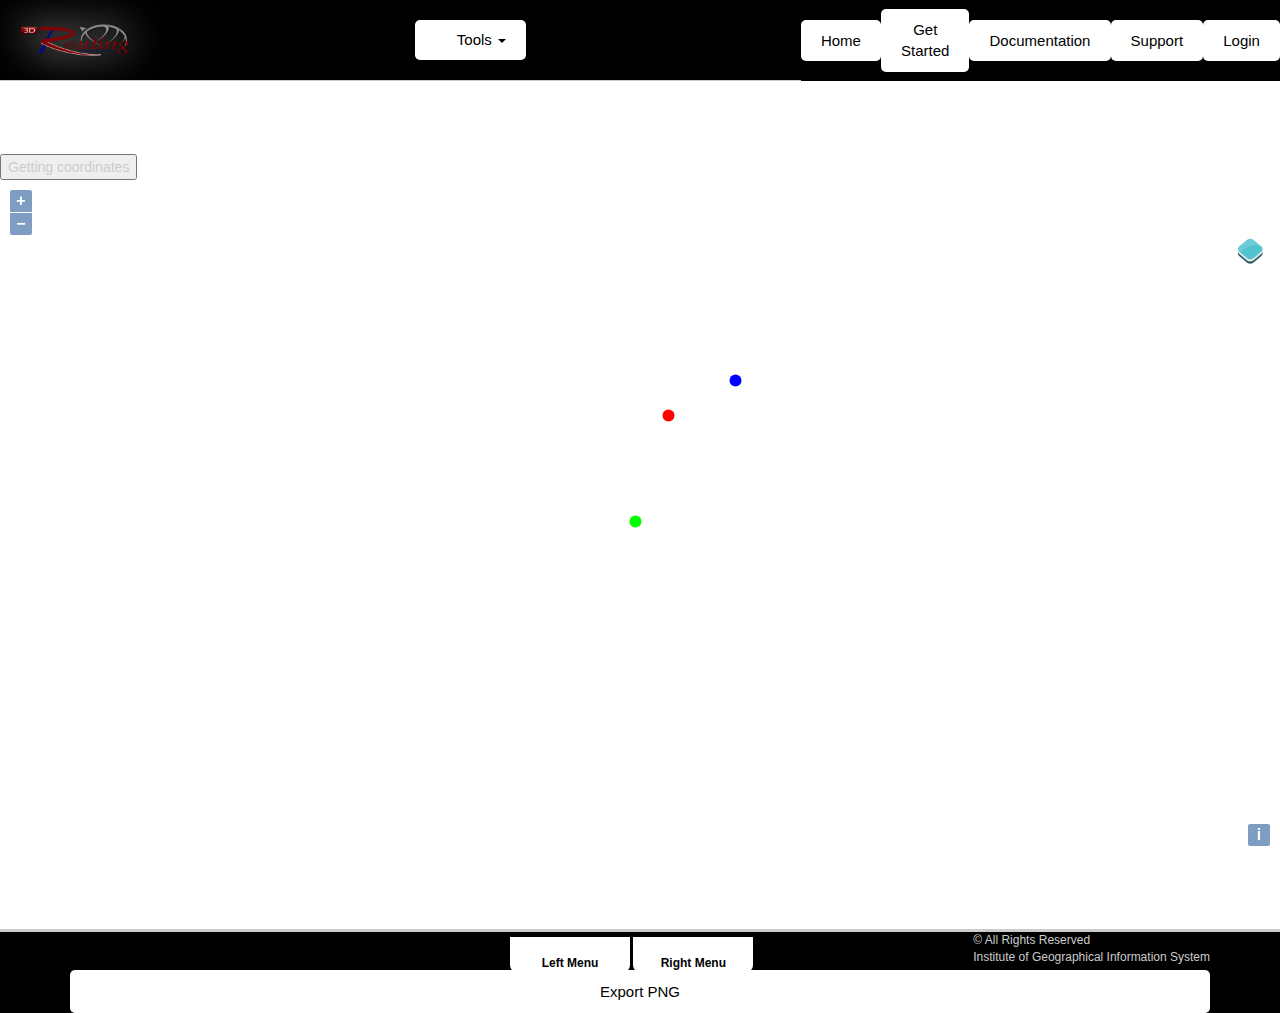
<file: index.html>
<!doctype html>
<html lang="en">
  <head>
    <meta charset="utf-8">
    <meta http-equiv="X-UA-Compatible" content="IE=edge">
    <meta name="viewport" content="initial-scale=1,user-scalable=no,maximum-scale=1,width=device-width">
    <meta name="mobile-web-app-capable" content="yes">
    <meta name="apple-mobile-web-app-capable" content="yes">
	<title>Routing Application</title>
	<link rel="stylesheet" type="text/css" href="css/styles.css" />
	<link rel="stylesheet" type="text/css" href="css/default.css" />
	<link rel="stylesheet" type="text/css" href="css/component.css" />
    <link rel="stylesheet" href="src/bootstrap/css/bootstrap.css">
    <link rel="stylesheet" href="src/font-awesome/css/font-awesome.css">
    <link rel="stylesheet" href="src/ol3/ol.css">
    <link rel="stylesheet" href="src/css/Popup.css">
    <link rel="stylesheet" href="src/css/LayersControl.css">
	<link rel="stylesheet" href="src/ol3-layerswitcher.css" />
	<script src="src/ol3/ol-debug.js"></script>
    <script src="js/jquery.js"></script>
	<script src="src/ol3-cesium/Cesium/Cesium.js"></script>
    <script src="src/ol3-cesium/ol3cesium.js"></script>
    <script src="src/bootstrap/js/bootstrap.js"></script>
	<script src="src/ol3-layerswitcher.js"></script>
	
	
    <script src="http://openlayers.org/api/OpenLayers.js"></script>
	
	
    <!--<script src="layerswitcher.js"></script>
    <!--<script src="src/bootstrap/js/bootstrap.js"></script>-->
	<script src="js/modernizr.custom.js"></script>
    <style>
      .layers-control {
        position: fixed;
        bottom: 10px;
        top: auto;
      }
      .navbar .navbar-brand {
        font-weight: bold;
        font-size: 25px;
        color: white;
      }
      #popup-content {
        max-height: 200px;
        overflow-y: auto;
      }
    </style>
    
  </head>
  <body bgcolor="#000000">
  <table width="188%" border="0" id="topmenu">
  <tr>
    <td width="434" height="57" class="header"><img src="images/logo.png" id="logo"></td>
	<td class="header" >
	<div class="navbar-collapse collapse">
        <ul class="nav navbar-nav">
          <li class="dropdown">
            <a id="toolsDrop" href="#" role="button" class="dropdown-toggle" data-toggle="dropdown"><i class="fa fa-globe" style="color: white"></i>&nbsp;&nbsp;Tools <b class="caret"></b></a>
            <ul class="dropdown-menu">
              <li><a href="#" data-toggle="collapse" data-target=".navbar-collapse.in" onclick="map.getView().setCenter(center); map.getView().setZoom(zoom); return false;"><i class="fa fa-arrows-alt"></i>&nbsp;&nbsp;Zoom To Full Extent</a></li>
			  <li><a href="#" data-toggle="collapse" data-target=".navbar-collapse.in" id="toggle-globe"><i class="fa fa-globe"></i>Toggle globe view</a></li>
         
		   <li><a href="#" data-toggle="collapse" data-target=".navbar-collapse.in" id="clear-tracks"><i class="fa fa-trash-o"></i>&nbsp;&nbsp;Clear all tracks</a></li>
		   </ul>
		   
          </li>
        </ul>
      </div>
	  </td>
    <td width="70" class="topmenu"><a href="home.html">Home</a></td>
    <td width="70" class="topmenu"><a href="index.html">Get Started</a></td>
    <td width="70" class="topmenu"><a href="documentation.html">Documentation</a></td>
    <td width="70" class="topmenu"><a href="support.html">Support</a></td>
    <td width="70" class="topmenu"><a href="login.html">Login</a></td>
  </tr>
  <tr>
    <td colspan="7" class="my_body">
	
    <!--<div class="navbar navbar-inverse navbar-fixed-top" role="navigation">
      <div class="navbar-header">
        <button type="button" class="navbar-toggle" data-toggle="collapse" data-target=".navbar-collapse">
          <span class="icon-bar"></span>
          <span class="icon-bar"></span>
          <span class="icon-bar"></span>
        </button>
      </div>
      <div class="navbar-collapse collapse">
        <ul class="nav navbar-nav">
          <li class="dropdown">
            <a id="toolsDrop" href="#" role="button" class="dropdown-toggle" data-toggle="dropdown"><i class="fa fa-globe" style="color: white"></i>&nbsp;&nbsp;Tools <b class="caret"></b></a>
            <ul class="dropdown-menu">
              <li><a href="#" data-toggle="collapse" data-target=".navbar-collapse.in" onclick="map.getView().setCenter(center); map.getView().setZoom(zoom); return false;"><i class="fa fa-arrows-alt"></i>&nbsp;&nbsp;Zoom To Full Extent</a></li>
            </ul>
          </li>
        </ul>
      </div>//.navbar-collapse 
    </div>-->
	<div id="info"></div>
    <div id="map">
      <div id="popup" class="ol-popup">
      </div>
	  <!--<button onclick="mybarrier()">Add barrier</button>
	  <button onclick="removeBarrier()">Remove barrier</button>-->
      <button onclick="passingvalue()">Getting coordinates</button>
    </div>
    <script src="src/app/app.js"></script>
	<script>
		function mybarrier()
		{
		hurdle();
		}
	</script>
	 </td>
  </tr>
  <tr>
    <td height="67" colspan="7" class="footer">
    <nav class="cbp-spmenu cbp-spmenu-vertical cbp-spmenu-left" id="cbp-spmenu-s1">
			<h3>Find Route(s)</h3>
            <form style="margin-left:25px" value="formatPlaces(source.get('name'))">
            <h4>FROM:</h4>
             <input type="text" name="address" />
            <h4>TO:</h4>
             <input type="text" name="address" /><button type="button" style=" width:30px; height:30px; border-radius:15px 15px 15px 15px" onclick="alert('For multiple routing')"><strong>+</strong></button><br />
           <div id="options">
            <h4>ROUTE OPTIONS:</h4>
             <input type="radio" id="r1" name="Route" value="shortest"  />Shortest<br />
             <input type="radio" id="r2" name="Route" value="fastest" />Fastest<br />
			 <input type="radio" id="r3" name="Route" value="fastestbarrier" />Fastest Barrier-Free<br />
			 <input type="radio" id="r4" name="Route" value="shortestbarrier" />Shortest Barrier-Free<br />
            </div>
            <form style="margin-left:25px">
            <h4>IDENTIFY:</h4>
            <input type="radio" name="identify" value="Choke Points" />Choke Points<br />
            <input type="radio" name="identify" value="Road Classification" />Road Classification<br />
            </form>
            <form style="margin-left:25px">
            <h4>AVOID FEATURES:</h4>
            <input type="radio" name="barriers" value="bridges"  />Bridges<br />
            <input type="radio" name="barriers" value="boundaries"  />Boundary Lines<br />
            <input type="radio" name="barriers" value="water"  />Water Bodies<br />
            </form><br />
            <button type="button" style="width:40px;height:30px;margin-left:160px;" onclick="condition()">Go</button>
			<!-- <button type="button" style="width:40px;height:30px;margin-left:160px;" onclick="mybarrier()">Barrier</button>-->
            <h5 style="margin-left:25px;" >RESULTS:</h5>
			<div style="border-color:white;margin-left:15px;width:220px;height:50px;" id="demo"></div>
		</nav>
        <nav class="cbp-spmenu cbp-spmenu-vertical cbp-spmenu-right" id="cbp-spmenu-s2">
          <button type="button" onclick="getLocation()" class="button_userloc"></button><br />
            <button type="button" onclick="mybarrier()" class="button_barrier"></button><br />
            <button type="button" onclick="removeBarrier()" class="button_rbarrier"></button><br />
            <button type="button" onclick="map.getView().setCenter(center); map.getView().setZoom(zoom); return false;" class="button_view"></button><br />
            <button type="button" onclick="#" class="button_tool"></button><br />
            <button type="button" onclick="#" class="button_elevprofile"></button><br />
            <button type="button" onclick="#" class="button_export"></button><br />
		</nav>
		<div class="container">
        <div style="float:right"><p>&copy; All Rights Reserved<br>Institute of Geographical Information System </p></div>
		<div class="main">
		  <section>
					<!--<h2>Slide Menus</h2>-->
					<!-- Class "cbp-spmenu-open" gets applied to menu -->
				<button id="showLeft">Left  Menu</button>
                <button id="showRight">Right  Menu</button>
		  </section>
			</div>
			<a id="export-png" class="btn" download="map.png"> <i class="icon-download"></i>Export PNG</a>
		</div>
		<!-- Classie - class helper functions by @desandro https://github.com/desandro/classie -->
		<script src="js/classie.js"></script>
		<script>
			var menuLeft = document.getElementById( 'cbp-spmenu-s1' ),
				menuRight = document.getElementById( 'cbp-spmenu-s2' ),
				body = document.body;

				showLeft.onclick = function() {
				classie.toggle( this, 'active' );
				classie.toggle( menuLeft, 'cbp-spmenu-open' );
				disableOther( 'showLeft' );
			};
				showRight.onclick = function() {
				classie.toggle( this, 'active' );
				classie.toggle( menuRight, 'cbp-spmenu-open' );
				disableOther( 'showRight' );
			};
		</script>
		
		
		
		
	
    </td>
  </tr>
</table>
 
<script>
var exportPNGElement = document.getElementById('export-png');
exportPNGElement.crossOrigin="anonymous";
if ('download' in exportPNGElement) {
  exportPNGElement.addEventListener('click', function(e) {
    map.once('postcompose', function(event) {
      var canvas = event.context.canvas;
      exportPNGElement.href = canvas.toDataURL('image/png');
    });
    map.renderSync();
  }, false);
} else {
  var info = document.getElementById('no-download');
  /**
   * display error message
   */
  info.style.display = '';
}
		</script>


</body>
</html>
</file>
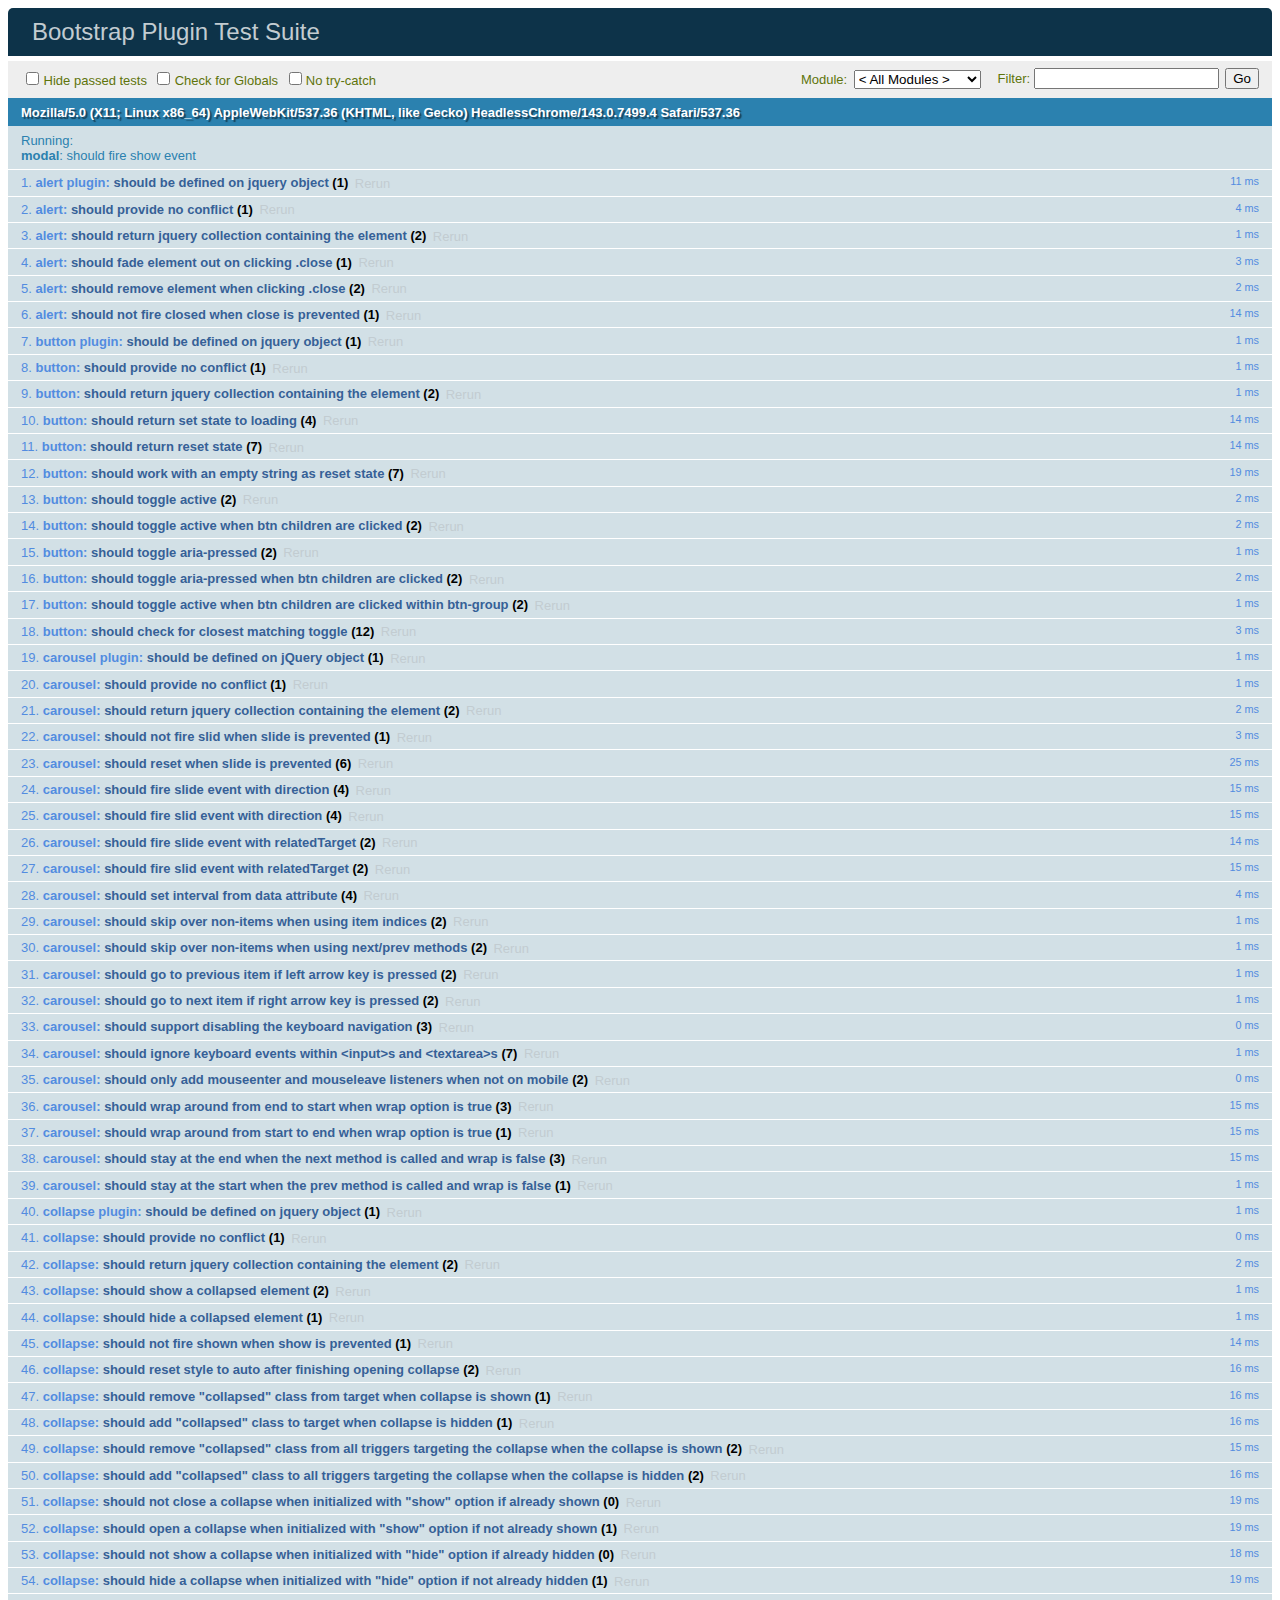
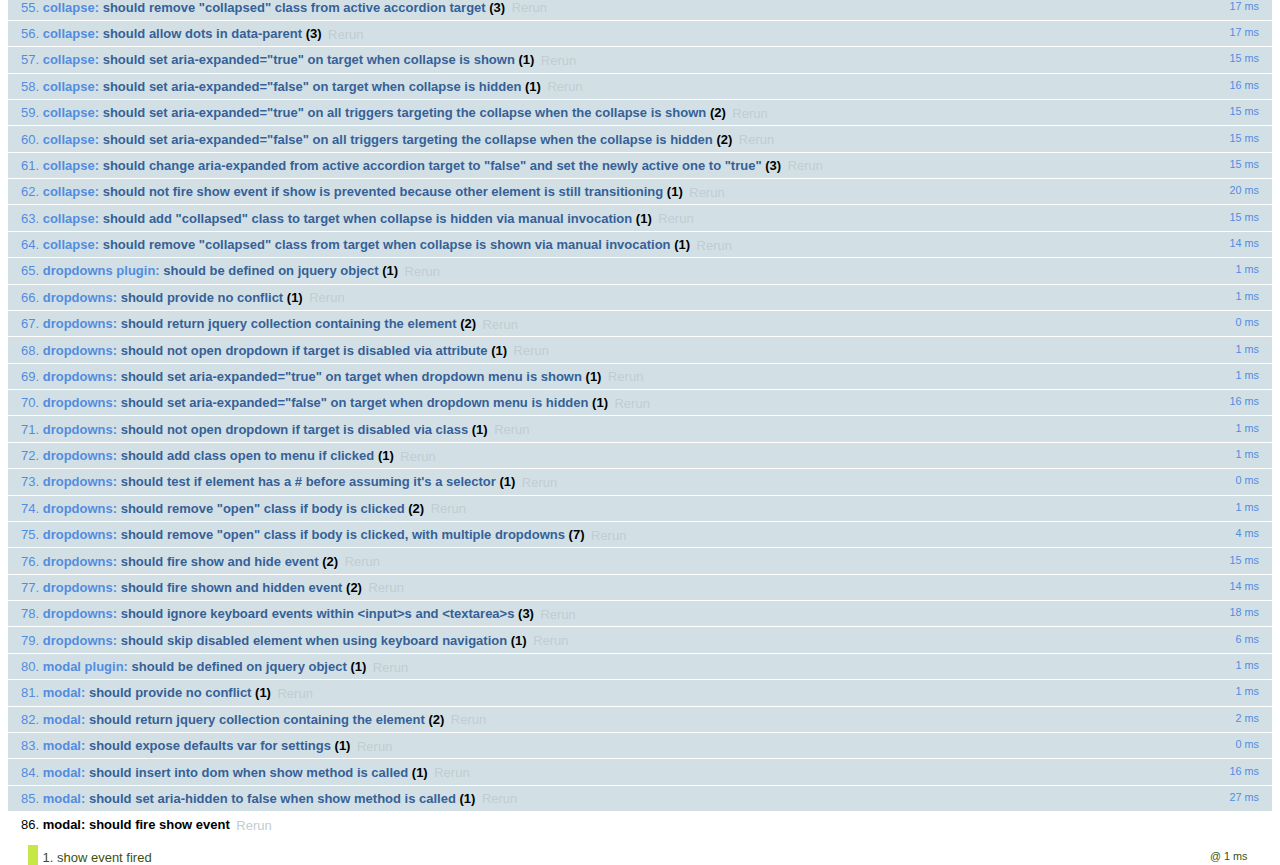
<file: boot/js/tests/index.html>
<!DOCTYPE html>
<html>
  <head>
    <meta charset="utf-8">
    <title>Bootstrap Plugin Test Suite</title>
    <meta name="viewport" content="width=device-width, initial-scale=1">

    <!-- jQuery -->
    <script src="vendor/jquery.min.js"></script>
    <script>
      // Disable jQuery event aliases to ensure we don't accidentally use any of them
      (function () {
        var eventAliases = [
          'blur',
          'focus',
          'focusin',
          'focusout',
          'load',
          'resize',
          'scroll',
          'unload',
          'click',
          'dblclick',
          'mousedown',
          'mouseup',
          'mousemove',
          'mouseover',
          'mouseout',
          'mouseenter',
          'mouseleave',
          'change',
          'select',
          'submit',
          'keydown',
          'keypress',
          'keyup',
          'error',
          'contextmenu',
          'hover',
          'bind',
          'unbind',
          'delegate',
          'undelegate'
        ]
        for (var i = 0; i < eventAliases.length; i++) {
          $.fn[eventAliases[i]] = undefined
        }
      })()
    </script>

    <!-- QUnit -->
    <link rel="stylesheet" href="vendor/qunit.css" media="screen">
    <script src="vendor/qunit.js"></script>
    <script>
      // See https://github.com/axemclion/grunt-saucelabs#test-result-details-with-qunit
      var log = []
      // Require assert.expect in each test.
      QUnit.config.requireExpects = true
      QUnit.done(function (testResults) {
        var tests = []
        for (var i = 0, len = log.length; i < len; i++) {
          var details = log[i]
          tests.push({
            name: details.name,
            result: details.result,
            expected: details.expected,
            actual: details.actual,
            source: details.source
          })
        }
        testResults.tests = tests

        window.global_test_results = testResults
      })

      QUnit.testStart(function (testDetails) {
        $(window).scrollTop(0)
        QUnit.log(function (details) {
          if (!details.result) {
            details.name = testDetails.name
            log.push(details)
          }
        })
      })

      // Cleanup
      QUnit.testDone(function () {
        $('#qunit-fixture').empty()
        $('#modal-test, .modal-backdrop').remove()
      })

      // Display fixture on-screen on iOS to avoid false positives
      if (/iPhone|iPad|iPod/.test(navigator.userAgent)) {
        QUnit.begin(function() {
          $('#qunit-fixture').css({ top: 0, left: 0 })
        })

        QUnit.done(function () {
          $('#qunit-fixture').css({ top: '', left: '' })
        })
      }

      // Disable deprecated global QUnit method aliases in preparation for QUnit v2
      (function () {
        var methodNames = [
          'async',
          'asyncTest',
          'deepEqual',
          'equal',
          'expect',
          'module',
          'notDeepEqual',
          'notEqual',
          'notPropEqual',
          'notStrictEqual',
          'ok',
          'propEqual',
          'push',
          'start',
          'stop',
          'strictEqual',
          'test',
          'throws'
        ];
        for (var i = 0; i < methodNames.length; i++) {
          var methodName = methodNames[i];
          window[methodName] = undefined;
        }
      })();
    </script>

    <!-- Plugin sources -->
    <script>$.support.transition = false</script>
    <script src="../../js/alert.js"></script>
    <script src="../../js/button.js"></script>
    <script src="../../js/carousel.js"></script>
    <script src="../../js/collapse.js"></script>
    <script src="../../js/dropdown.js"></script>
    <script src="../../js/modal.js"></script>
    <script src="../../js/scrollspy.js"></script>
    <script src="../../js/tab.js"></script>
    <script src="../../js/tooltip.js"></script>
    <script src="../../js/popover.js"></script>
    <script src="../../js/affix.js"></script>

    <!-- Unit tests -->
    <script src="unit/alert.js"></script>
    <script src="unit/button.js"></script>
    <script src="unit/carousel.js"></script>
    <script src="unit/collapse.js"></script>
    <script src="unit/dropdown.js"></script>
    <script src="unit/modal.js"></script>
    <script src="unit/scrollspy.js"></script>
    <script src="unit/tab.js"></script>
    <script src="unit/tooltip.js"></script>
    <script src="unit/popover.js"></script>
    <script src="unit/affix.js"></script>

  </head>
  <body>
    <div id="qunit-container">
      <div id="qunit"></div>
      <div id="qunit-fixture"></div>
    </div>
  </body>
</html>
</file>
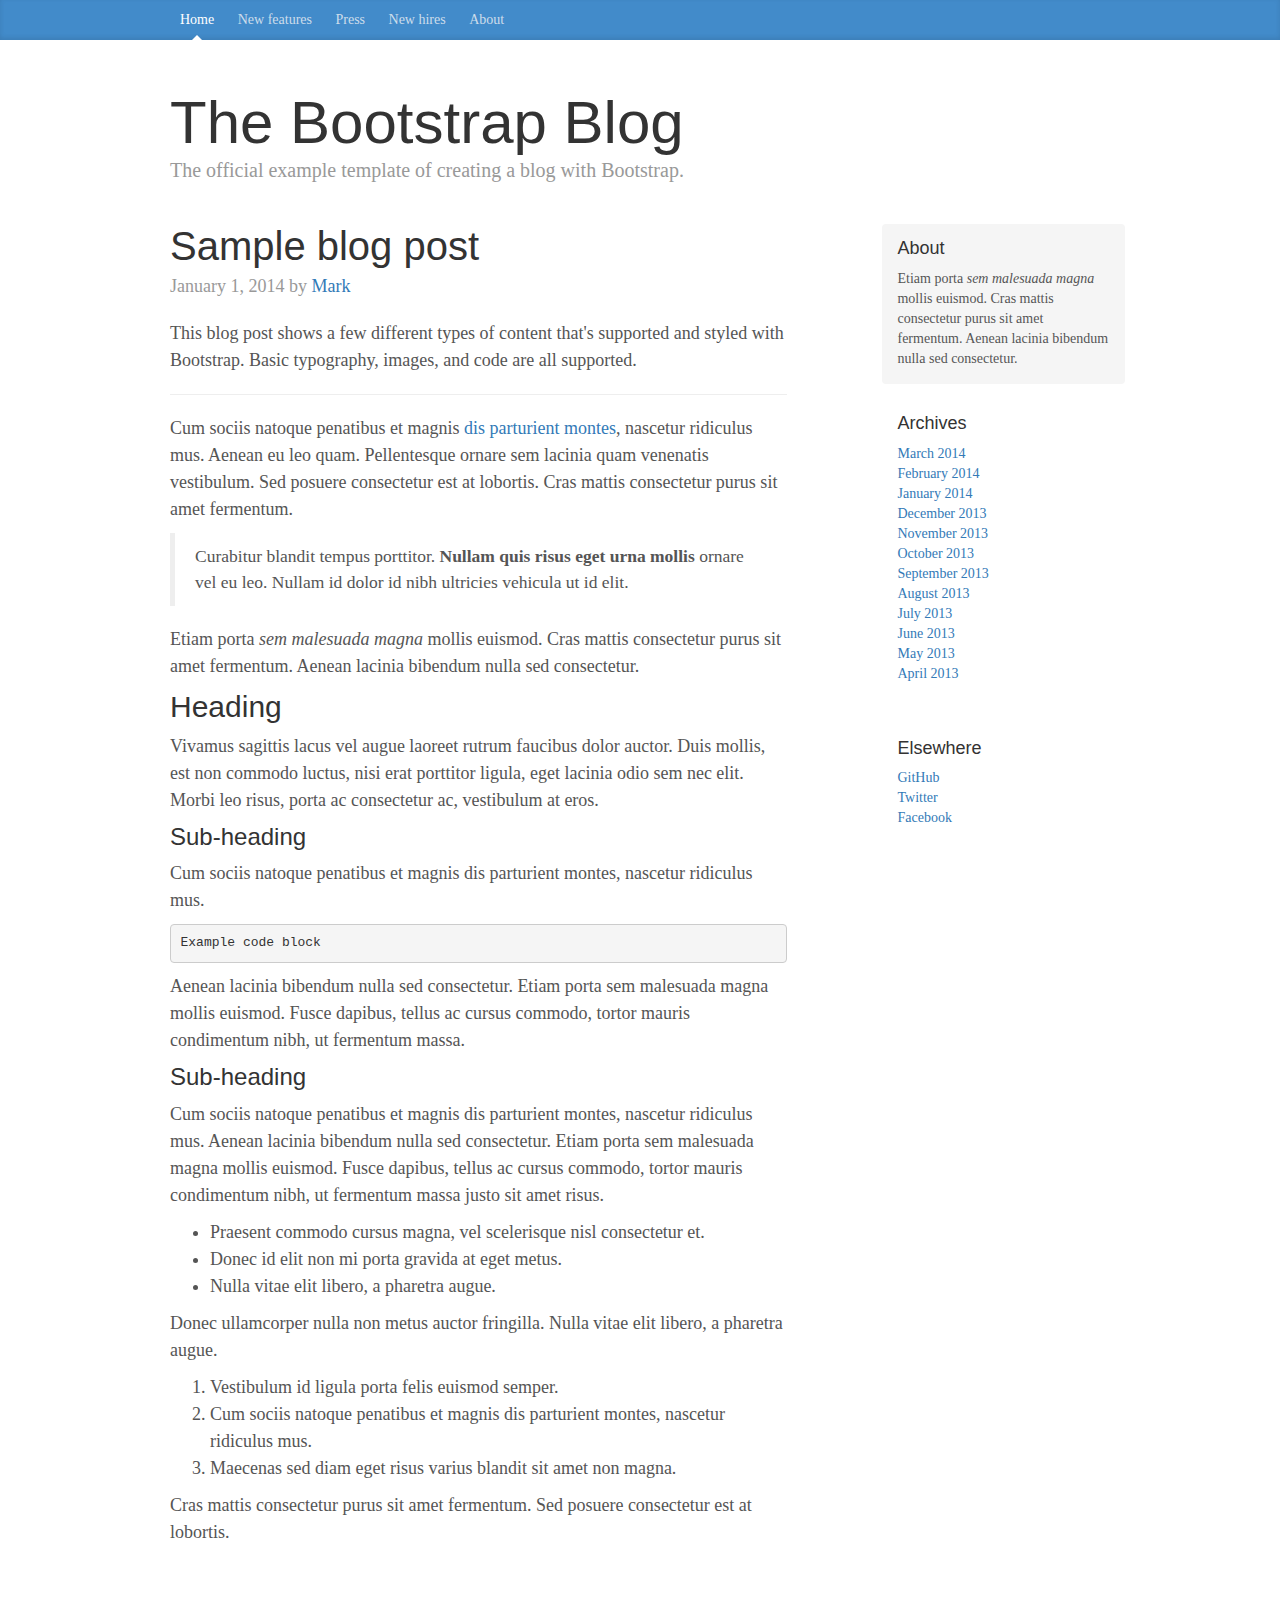
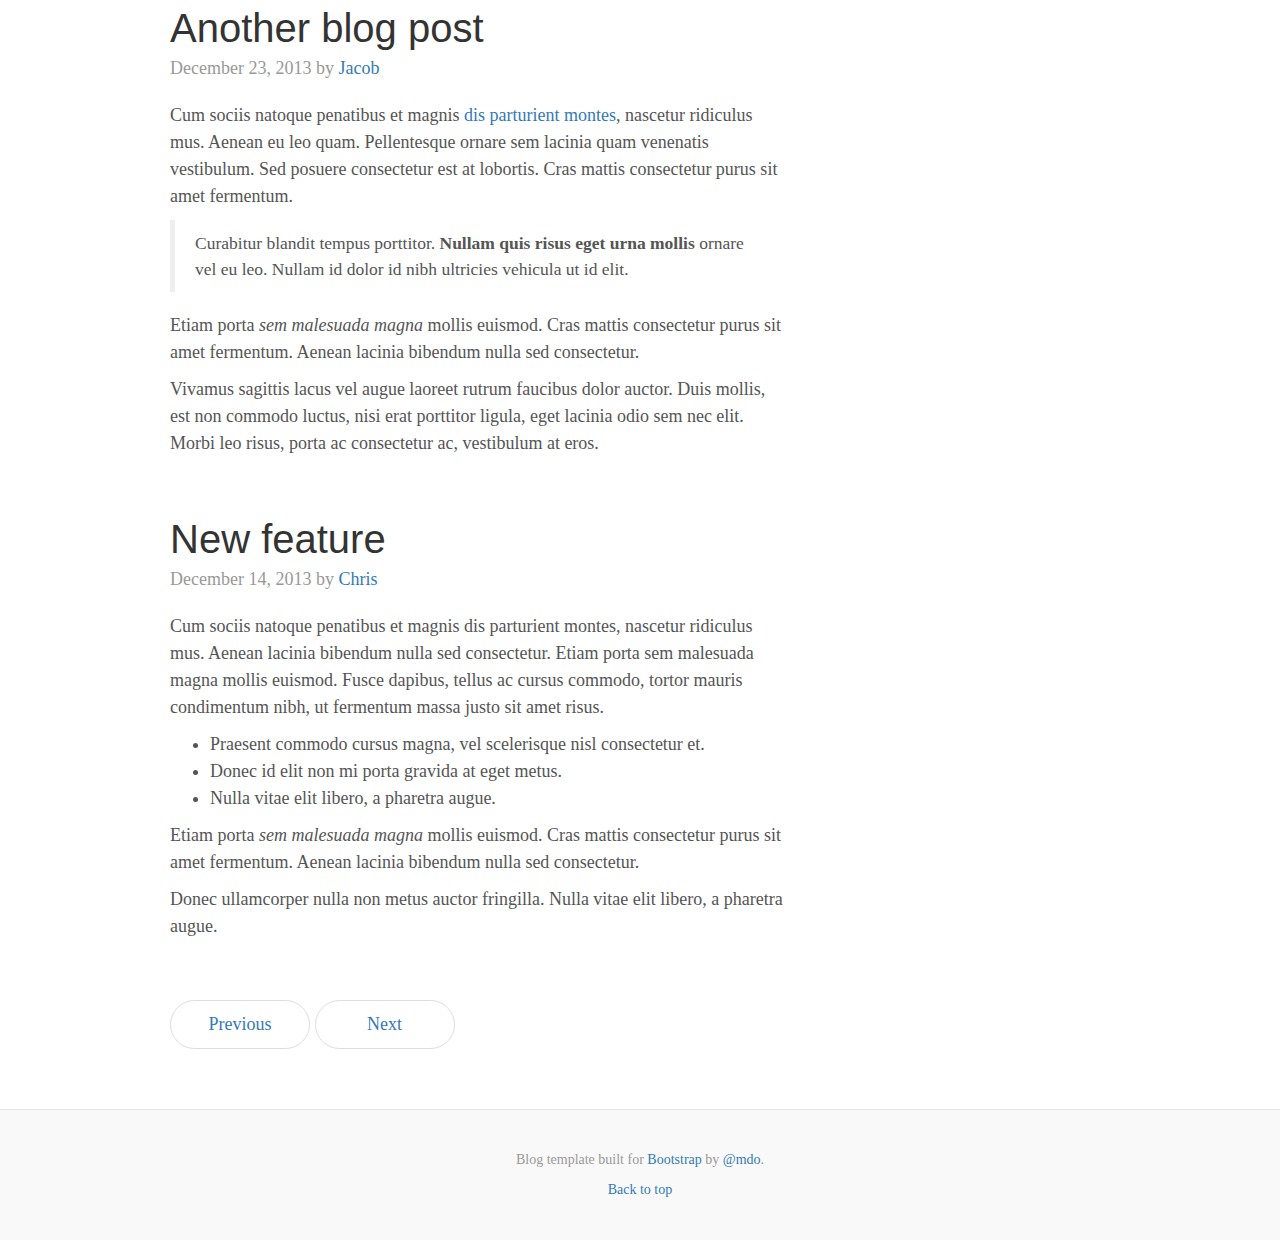
<file: boot/docs/examples/blog/index.html>
<!DOCTYPE html>
<html lang="en">
  <head>
    <meta charset="utf-8">
    <meta http-equiv="X-UA-Compatible" content="IE=edge">
    <meta name="viewport" content="width=device-width, initial-scale=1">
    <!-- The above 3 meta tags *must* come first in the head; any other head content must come *after* these tags -->
    <meta name="description" content="">
    <meta name="author" content="">
    <link rel="icon" href="../../favicon.ico">

    <title>Blog Template for Bootstrap</title>

    <!-- Bootstrap core CSS -->
    <link href="../../dist/css/bootstrap.min.css" rel="stylesheet">

    <!-- Custom styles for this template -->
    <link href="blog.css" rel="stylesheet">

    <!-- Just for debugging purposes. Don't actually copy these 2 lines! -->
    <!--[if lt IE 9]><script src="../../assets/js/ie8-responsive-file-warning.js"></script><![endif]-->
    <script src="../../assets/js/ie-emulation-modes-warning.js"></script>

    <!-- HTML5 shim and Respond.js for IE8 support of HTML5 elements and media queries -->
    <!--[if lt IE 9]>
      <script src="https://oss.maxcdn.com/html5shiv/3.7.2/html5shiv.min.js"></script>
      <script src="https://oss.maxcdn.com/respond/1.4.2/respond.min.js"></script>
    <![endif]-->
  </head>

  <body>

    <div class="blog-masthead">
      <div class="container">
        <nav class="blog-nav">
          <a class="blog-nav-item active" href="#">Home</a>
          <a class="blog-nav-item" href="#">New features</a>
          <a class="blog-nav-item" href="#">Press</a>
          <a class="blog-nav-item" href="#">New hires</a>
          <a class="blog-nav-item" href="#">About</a>
        </nav>
      </div>
    </div>

    <div class="container">

      <div class="blog-header">
        <h1 class="blog-title">The Bootstrap Blog</h1>
        <p class="lead blog-description">The official example template of creating a blog with Bootstrap.</p>
      </div>

      <div class="row">

        <div class="col-sm-8 blog-main">

          <div class="blog-post">
            <h2 class="blog-post-title">Sample blog post</h2>
            <p class="blog-post-meta">January 1, 2014 by <a href="#">Mark</a></p>

            <p>This blog post shows a few different types of content that's supported and styled with Bootstrap. Basic typography, images, and code are all supported.</p>
            <hr>
            <p>Cum sociis natoque penatibus et magnis <a href="#">dis parturient montes</a>, nascetur ridiculus mus. Aenean eu leo quam. Pellentesque ornare sem lacinia quam venenatis vestibulum. Sed posuere consectetur est at lobortis. Cras mattis consectetur purus sit amet fermentum.</p>
            <blockquote>
              <p>Curabitur blandit tempus porttitor. <strong>Nullam quis risus eget urna mollis</strong> ornare vel eu leo. Nullam id dolor id nibh ultricies vehicula ut id elit.</p>
            </blockquote>
            <p>Etiam porta <em>sem malesuada magna</em> mollis euismod. Cras mattis consectetur purus sit amet fermentum. Aenean lacinia bibendum nulla sed consectetur.</p>
            <h2>Heading</h2>
            <p>Vivamus sagittis lacus vel augue laoreet rutrum faucibus dolor auctor. Duis mollis, est non commodo luctus, nisi erat porttitor ligula, eget lacinia odio sem nec elit. Morbi leo risus, porta ac consectetur ac, vestibulum at eros.</p>
            <h3>Sub-heading</h3>
            <p>Cum sociis natoque penatibus et magnis dis parturient montes, nascetur ridiculus mus.</p>
            <pre><code>Example code block</code></pre>
            <p>Aenean lacinia bibendum nulla sed consectetur. Etiam porta sem malesuada magna mollis euismod. Fusce dapibus, tellus ac cursus commodo, tortor mauris condimentum nibh, ut fermentum massa.</p>
            <h3>Sub-heading</h3>
            <p>Cum sociis natoque penatibus et magnis dis parturient montes, nascetur ridiculus mus. Aenean lacinia bibendum nulla sed consectetur. Etiam porta sem malesuada magna mollis euismod. Fusce dapibus, tellus ac cursus commodo, tortor mauris condimentum nibh, ut fermentum massa justo sit amet risus.</p>
            <ul>
              <li>Praesent commodo cursus magna, vel scelerisque nisl consectetur et.</li>
              <li>Donec id elit non mi porta gravida at eget metus.</li>
              <li>Nulla vitae elit libero, a pharetra augue.</li>
            </ul>
            <p>Donec ullamcorper nulla non metus auctor fringilla. Nulla vitae elit libero, a pharetra augue.</p>
            <ol>
              <li>Vestibulum id ligula porta felis euismod semper.</li>
              <li>Cum sociis natoque penatibus et magnis dis parturient montes, nascetur ridiculus mus.</li>
              <li>Maecenas sed diam eget risus varius blandit sit amet non magna.</li>
            </ol>
            <p>Cras mattis consectetur purus sit amet fermentum. Sed posuere consectetur est at lobortis.</p>
          </div><!-- /.blog-post -->

          <div class="blog-post">
            <h2 class="blog-post-title">Another blog post</h2>
            <p class="blog-post-meta">December 23, 2013 by <a href="#">Jacob</a></p>

            <p>Cum sociis natoque penatibus et magnis <a href="#">dis parturient montes</a>, nascetur ridiculus mus. Aenean eu leo quam. Pellentesque ornare sem lacinia quam venenatis vestibulum. Sed posuere consectetur est at lobortis. Cras mattis consectetur purus sit amet fermentum.</p>
            <blockquote>
              <p>Curabitur blandit tempus porttitor. <strong>Nullam quis risus eget urna mollis</strong> ornare vel eu leo. Nullam id dolor id nibh ultricies vehicula ut id elit.</p>
            </blockquote>
            <p>Etiam porta <em>sem malesuada magna</em> mollis euismod. Cras mattis consectetur purus sit amet fermentum. Aenean lacinia bibendum nulla sed consectetur.</p>
            <p>Vivamus sagittis lacus vel augue laoreet rutrum faucibus dolor auctor. Duis mollis, est non commodo luctus, nisi erat porttitor ligula, eget lacinia odio sem nec elit. Morbi leo risus, porta ac consectetur ac, vestibulum at eros.</p>
          </div><!-- /.blog-post -->

          <div class="blog-post">
            <h2 class="blog-post-title">New feature</h2>
            <p class="blog-post-meta">December 14, 2013 by <a href="#">Chris</a></p>

            <p>Cum sociis natoque penatibus et magnis dis parturient montes, nascetur ridiculus mus. Aenean lacinia bibendum nulla sed consectetur. Etiam porta sem malesuada magna mollis euismod. Fusce dapibus, tellus ac cursus commodo, tortor mauris condimentum nibh, ut fermentum massa justo sit amet risus.</p>
            <ul>
              <li>Praesent commodo cursus magna, vel scelerisque nisl consectetur et.</li>
              <li>Donec id elit non mi porta gravida at eget metus.</li>
              <li>Nulla vitae elit libero, a pharetra augue.</li>
            </ul>
            <p>Etiam porta <em>sem malesuada magna</em> mollis euismod. Cras mattis consectetur purus sit amet fermentum. Aenean lacinia bibendum nulla sed consectetur.</p>
            <p>Donec ullamcorper nulla non metus auctor fringilla. Nulla vitae elit libero, a pharetra augue.</p>
          </div><!-- /.blog-post -->

          <nav>
            <ul class="pager">
              <li><a href="#">Previous</a></li>
              <li><a href="#">Next</a></li>
            </ul>
          </nav>

        </div><!-- /.blog-main -->

        <div class="col-sm-3 col-sm-offset-1 blog-sidebar">
          <div class="sidebar-module sidebar-module-inset">
            <h4>About</h4>
            <p>Etiam porta <em>sem malesuada magna</em> mollis euismod. Cras mattis consectetur purus sit amet fermentum. Aenean lacinia bibendum nulla sed consectetur.</p>
          </div>
          <div class="sidebar-module">
            <h4>Archives</h4>
            <ol class="list-unstyled">
              <li><a href="#">March 2014</a></li>
              <li><a href="#">February 2014</a></li>
              <li><a href="#">January 2014</a></li>
              <li><a href="#">December 2013</a></li>
              <li><a href="#">November 2013</a></li>
              <li><a href="#">October 2013</a></li>
              <li><a href="#">September 2013</a></li>
              <li><a href="#">August 2013</a></li>
              <li><a href="#">July 2013</a></li>
              <li><a href="#">June 2013</a></li>
              <li><a href="#">May 2013</a></li>
              <li><a href="#">April 2013</a></li>
            </ol>
          </div>
          <div class="sidebar-module">
            <h4>Elsewhere</h4>
            <ol class="list-unstyled">
              <li><a href="#">GitHub</a></li>
              <li><a href="#">Twitter</a></li>
              <li><a href="#">Facebook</a></li>
            </ol>
          </div>
        </div><!-- /.blog-sidebar -->

      </div><!-- /.row -->

    </div><!-- /.container -->

    <footer class="blog-footer">
      <p>Blog template built for <a href="http://getbootstrap.com">Bootstrap</a> by <a href="https://twitter.com/mdo">@mdo</a>.</p>
      <p>
        <a href="#">Back to top</a>
      </p>
    </footer>


    <!-- Bootstrap core JavaScript
    ================================================== -->
    <!-- Placed at the end of the document so the pages load faster -->
    <script src="https://ajax.googleapis.com/ajax/libs/jquery/1.11.2/jquery.min.js"></script>
    <script src="../../dist/js/bootstrap.min.js"></script>
    <!-- IE10 viewport hack for Surface/desktop Windows 8 bug -->
    <script src="../../assets/js/ie10-viewport-bug-workaround.js"></script>
  </body>
</html>
</file>
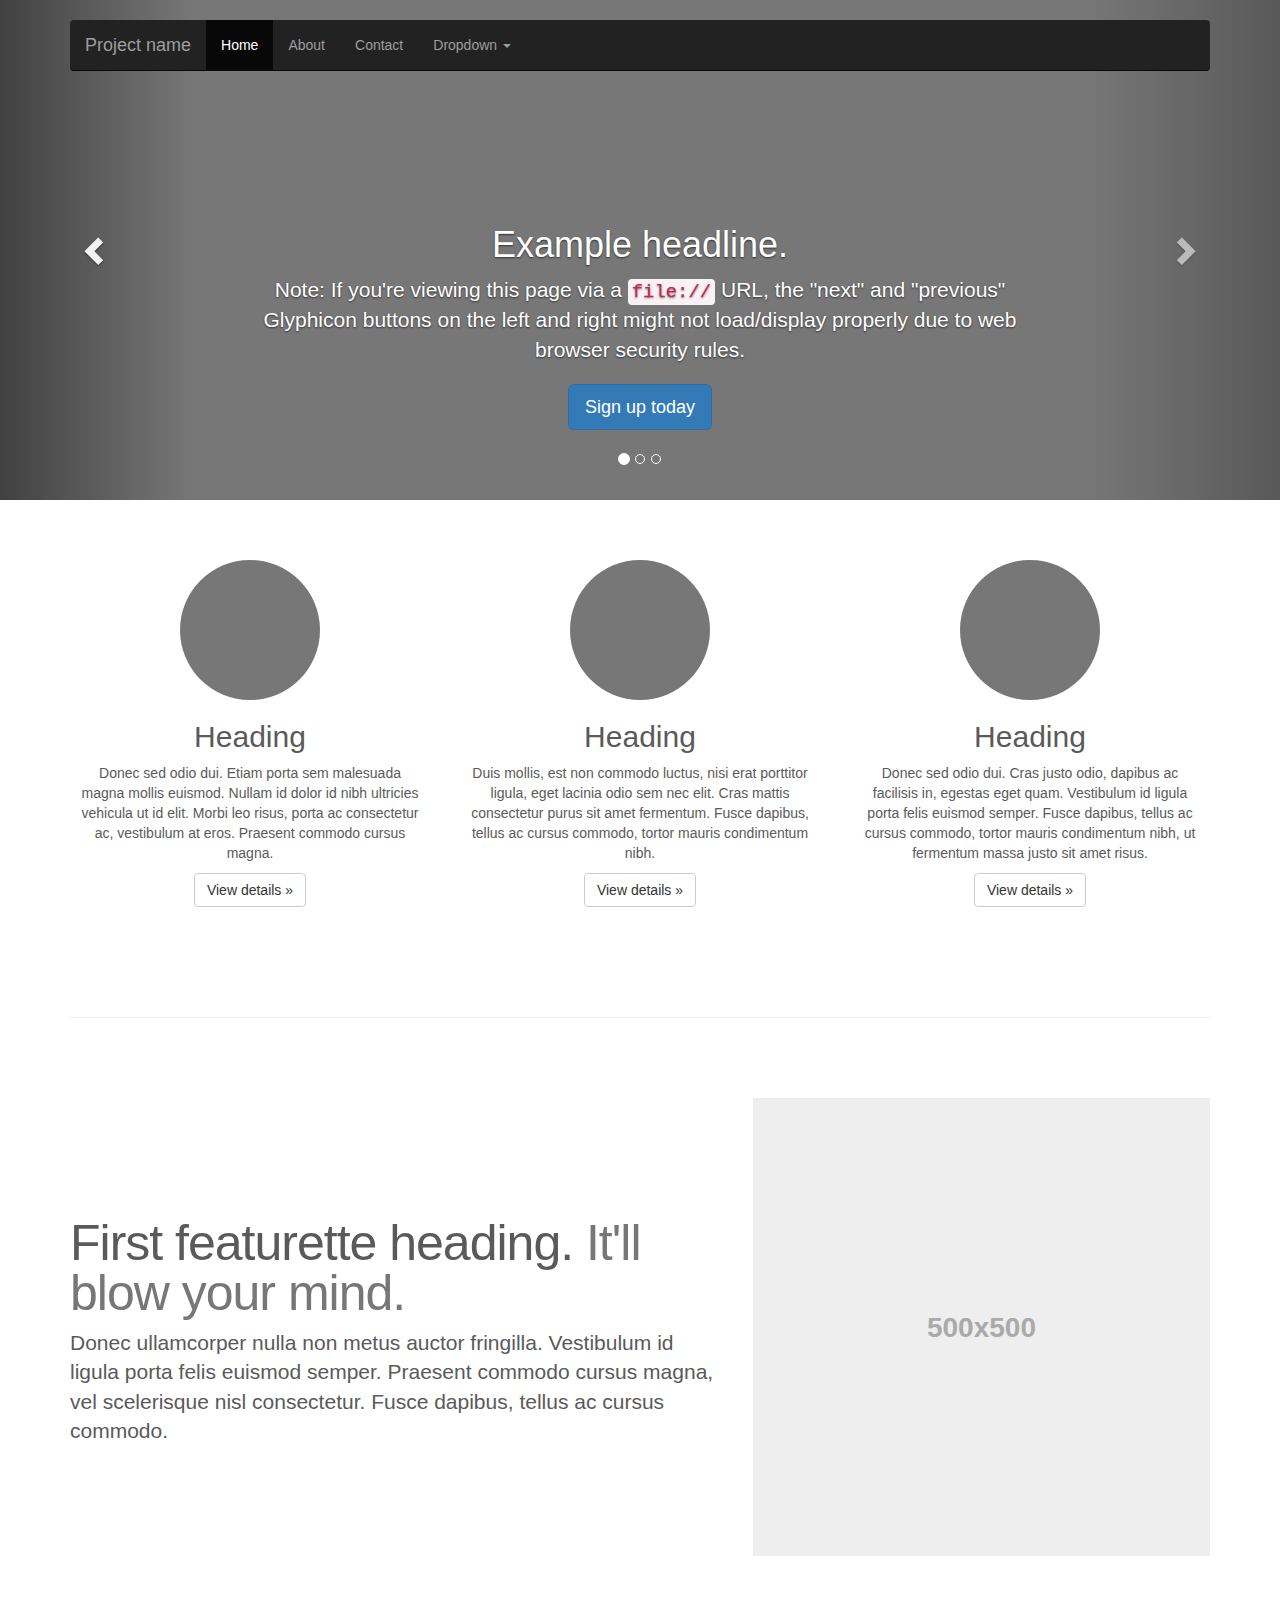
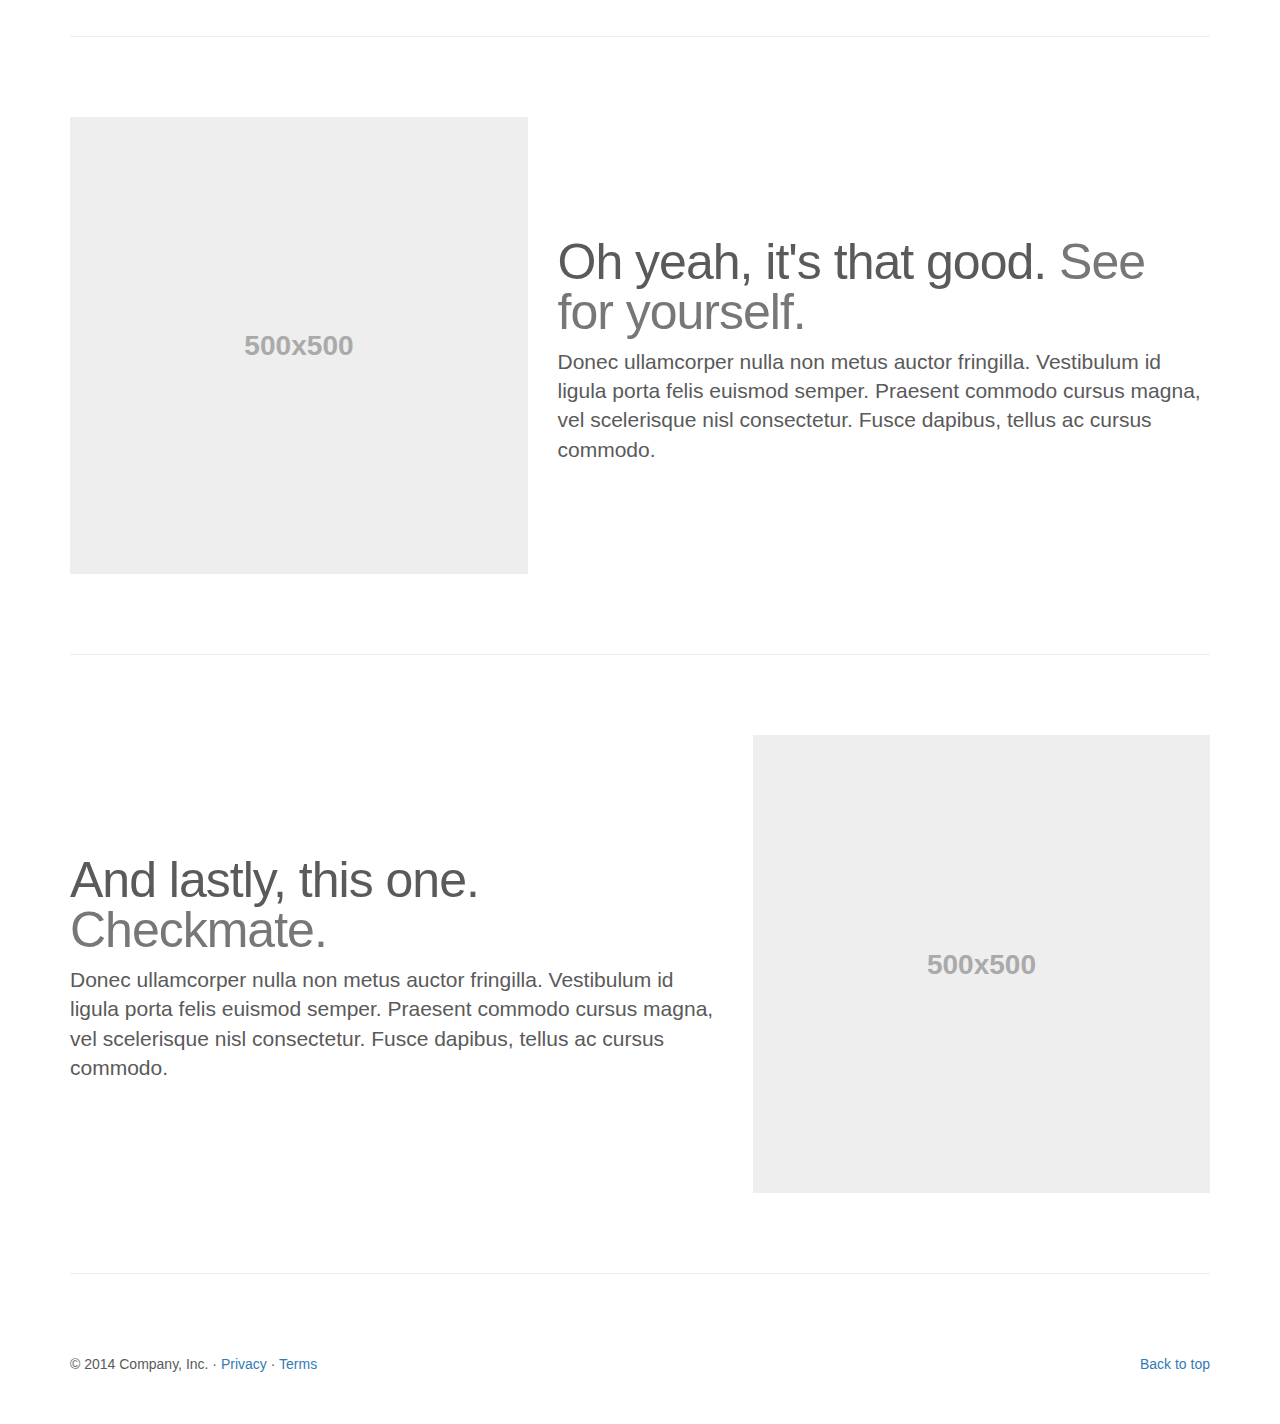
<file: boot/docs/examples/carousel/index.html>
<!DOCTYPE html>
<html lang="en">
  <head>
    <meta charset="utf-8">
    <meta http-equiv="X-UA-Compatible" content="IE=edge">
    <meta name="viewport" content="width=device-width, initial-scale=1">
    <!-- The above 3 meta tags *must* come first in the head; any other head content must come *after* these tags -->
    <meta name="description" content="">
    <meta name="author" content="">
    <link rel="icon" href="../../favicon.ico">

    <title>Carousel Template for Bootstrap</title>

    <!-- Bootstrap core CSS -->
    <link href="../../dist/css/bootstrap.min.css" rel="stylesheet">

    <!-- Just for debugging purposes. Don't actually copy these 2 lines! -->
    <!--[if lt IE 9]><script src="../../assets/js/ie8-responsive-file-warning.js"></script><![endif]-->
    <script src="../../assets/js/ie-emulation-modes-warning.js"></script>

    <!-- HTML5 shim and Respond.js for IE8 support of HTML5 elements and media queries -->
    <!--[if lt IE 9]>
      <script src="https://oss.maxcdn.com/html5shiv/3.7.2/html5shiv.min.js"></script>
      <script src="https://oss.maxcdn.com/respond/1.4.2/respond.min.js"></script>
    <![endif]-->

    <!-- Custom styles for this template -->
    <link href="carousel.css" rel="stylesheet">
  </head>
<!-- NAVBAR
================================================== -->
  <body>
    <div class="navbar-wrapper">
      <div class="container">

        <nav class="navbar navbar-inverse navbar-static-top">
          <div class="container">
            <div class="navbar-header">
              <button type="button" class="navbar-toggle collapsed" data-toggle="collapse" data-target="#navbar" aria-expanded="false" aria-controls="navbar">
                <span class="sr-only">Toggle navigation</span>
                <span class="icon-bar"></span>
                <span class="icon-bar"></span>
                <span class="icon-bar"></span>
              </button>
              <a class="navbar-brand" href="#">Project name</a>
            </div>
            <div id="navbar" class="navbar-collapse collapse">
              <ul class="nav navbar-nav">
                <li class="active"><a href="#">Home</a></li>
                <li><a href="#about">About</a></li>
                <li><a href="#contact">Contact</a></li>
                <li class="dropdown">
                  <a href="#" class="dropdown-toggle" data-toggle="dropdown" role="button" aria-expanded="false">Dropdown <span class="caret"></span></a>
                  <ul class="dropdown-menu" role="menu">
                    <li><a href="#">Action</a></li>
                    <li><a href="#">Another action</a></li>
                    <li><a href="#">Something else here</a></li>
                    <li class="divider"></li>
                    <li class="dropdown-header">Nav header</li>
                    <li><a href="#">Separated link</a></li>
                    <li><a href="#">One more separated link</a></li>
                  </ul>
                </li>
              </ul>
            </div>
          </div>
        </nav>

      </div>
    </div>


    <!-- Carousel
    ================================================== -->
    <div id="myCarousel" class="carousel slide" data-ride="carousel">
      <!-- Indicators -->
      <ol class="carousel-indicators">
        <li data-target="#myCarousel" data-slide-to="0" class="active"></li>
        <li data-target="#myCarousel" data-slide-to="1"></li>
        <li data-target="#myCarousel" data-slide-to="2"></li>
      </ol>
      <div class="carousel-inner" role="listbox">
        <div class="item active">
          <img class="first-slide" src="[data-uri]" alt="First slide">
          <div class="container">
            <div class="carousel-caption">
              <h1>Example headline.</h1>
              <p>Note: If you're viewing this page via a <code>file://</code> URL, the "next" and "previous" Glyphicon buttons on the left and right might not load/display properly due to web browser security rules.</p>
              <p><a class="btn btn-lg btn-primary" href="#" role="button">Sign up today</a></p>
            </div>
          </div>
        </div>
        <div class="item">
          <img class="second-slide" src="[data-uri]" alt="Second slide">
          <div class="container">
            <div class="carousel-caption">
              <h1>Another example headline.</h1>
              <p>Cras justo odio, dapibus ac facilisis in, egestas eget quam. Donec id elit non mi porta gravida at eget metus. Nullam id dolor id nibh ultricies vehicula ut id elit.</p>
              <p><a class="btn btn-lg btn-primary" href="#" role="button">Learn more</a></p>
            </div>
          </div>
        </div>
        <div class="item">
          <img class="third-slide" src="[data-uri]" alt="Third slide">
          <div class="container">
            <div class="carousel-caption">
              <h1>One more for good measure.</h1>
              <p>Cras justo odio, dapibus ac facilisis in, egestas eget quam. Donec id elit non mi porta gravida at eget metus. Nullam id dolor id nibh ultricies vehicula ut id elit.</p>
              <p><a class="btn btn-lg btn-primary" href="#" role="button">Browse gallery</a></p>
            </div>
          </div>
        </div>
      </div>
      <a class="left carousel-control" href="#myCarousel" role="button" data-slide="prev">
        <span class="glyphicon glyphicon-chevron-left" aria-hidden="true"></span>
        <span class="sr-only">Previous</span>
      </a>
      <a class="right carousel-control" href="#myCarousel" role="button" data-slide="next">
        <span class="glyphicon glyphicon-chevron-right" aria-hidden="true"></span>
        <span class="sr-only">Next</span>
      </a>
    </div><!-- /.carousel -->


    <!-- Marketing messaging and featurettes
    ================================================== -->
    <!-- Wrap the rest of the page in another container to center all the content. -->

    <div class="container marketing">

      <!-- Three columns of text below the carousel -->
      <div class="row">
        <div class="col-lg-4">
          <img class="img-circle" src="[data-uri]" alt="Generic placeholder image" width="140" height="140">
          <h2>Heading</h2>
          <p>Donec sed odio dui. Etiam porta sem malesuada magna mollis euismod. Nullam id dolor id nibh ultricies vehicula ut id elit. Morbi leo risus, porta ac consectetur ac, vestibulum at eros. Praesent commodo cursus magna.</p>
          <p><a class="btn btn-default" href="#" role="button">View details &raquo;</a></p>
        </div><!-- /.col-lg-4 -->
        <div class="col-lg-4">
          <img class="img-circle" src="[data-uri]" alt="Generic placeholder image" width="140" height="140">
          <h2>Heading</h2>
          <p>Duis mollis, est non commodo luctus, nisi erat porttitor ligula, eget lacinia odio sem nec elit. Cras mattis consectetur purus sit amet fermentum. Fusce dapibus, tellus ac cursus commodo, tortor mauris condimentum nibh.</p>
          <p><a class="btn btn-default" href="#" role="button">View details &raquo;</a></p>
        </div><!-- /.col-lg-4 -->
        <div class="col-lg-4">
          <img class="img-circle" src="[data-uri]" alt="Generic placeholder image" width="140" height="140">
          <h2>Heading</h2>
          <p>Donec sed odio dui. Cras justo odio, dapibus ac facilisis in, egestas eget quam. Vestibulum id ligula porta felis euismod semper. Fusce dapibus, tellus ac cursus commodo, tortor mauris condimentum nibh, ut fermentum massa justo sit amet risus.</p>
          <p><a class="btn btn-default" href="#" role="button">View details &raquo;</a></p>
        </div><!-- /.col-lg-4 -->
      </div><!-- /.row -->


      <!-- START THE FEATURETTES -->

      <hr class="featurette-divider">

      <div class="row featurette">
        <div class="col-md-7">
          <h2 class="featurette-heading">First featurette heading. <span class="text-muted">It'll blow your mind.</span></h2>
          <p class="lead">Donec ullamcorper nulla non metus auctor fringilla. Vestibulum id ligula porta felis euismod semper. Praesent commodo cursus magna, vel scelerisque nisl consectetur. Fusce dapibus, tellus ac cursus commodo.</p>
        </div>
        <div class="col-md-5">
          <img class="featurette-image img-responsive center-block" data-src="holder.js/500x500/auto" alt="Generic placeholder image">
        </div>
      </div>

      <hr class="featurette-divider">

      <div class="row featurette">
        <div class="col-md-7 col-md-push-5">
          <h2 class="featurette-heading">Oh yeah, it's that good. <span class="text-muted">See for yourself.</span></h2>
          <p class="lead">Donec ullamcorper nulla non metus auctor fringilla. Vestibulum id ligula porta felis euismod semper. Praesent commodo cursus magna, vel scelerisque nisl consectetur. Fusce dapibus, tellus ac cursus commodo.</p>
        </div>
        <div class="col-md-5 col-md-pull-7">
          <img class="featurette-image img-responsive center-block" data-src="holder.js/500x500/auto" alt="Generic placeholder image">
        </div>
      </div>

      <hr class="featurette-divider">

      <div class="row featurette">
        <div class="col-md-7">
          <h2 class="featurette-heading">And lastly, this one. <span class="text-muted">Checkmate.</span></h2>
          <p class="lead">Donec ullamcorper nulla non metus auctor fringilla. Vestibulum id ligula porta felis euismod semper. Praesent commodo cursus magna, vel scelerisque nisl consectetur. Fusce dapibus, tellus ac cursus commodo.</p>
        </div>
        <div class="col-md-5">
          <img class="featurette-image img-responsive center-block" data-src="holder.js/500x500/auto" alt="Generic placeholder image">
        </div>
      </div>

      <hr class="featurette-divider">

      <!-- /END THE FEATURETTES -->


      <!-- FOOTER -->
      <footer>
        <p class="pull-right"><a href="#">Back to top</a></p>
        <p>&copy; 2014 Company, Inc. &middot; <a href="#">Privacy</a> &middot; <a href="#">Terms</a></p>
      </footer>

    </div><!-- /.container -->


    <!-- Bootstrap core JavaScript
    ================================================== -->
    <!-- Placed at the end of the document so the pages load faster -->
    <script src="https://ajax.googleapis.com/ajax/libs/jquery/1.11.2/jquery.min.js"></script>
    <script src="../../dist/js/bootstrap.min.js"></script>
    <!-- Just to make our placeholder images work. Don't actually copy the next line! -->
    <script src="../../assets/js/vendor/holder.js"></script>
    <!-- IE10 viewport hack for Surface/desktop Windows 8 bug -->
    <script src="../../assets/js/ie10-viewport-bug-workaround.js"></script>
  </body>
</html>
</file>
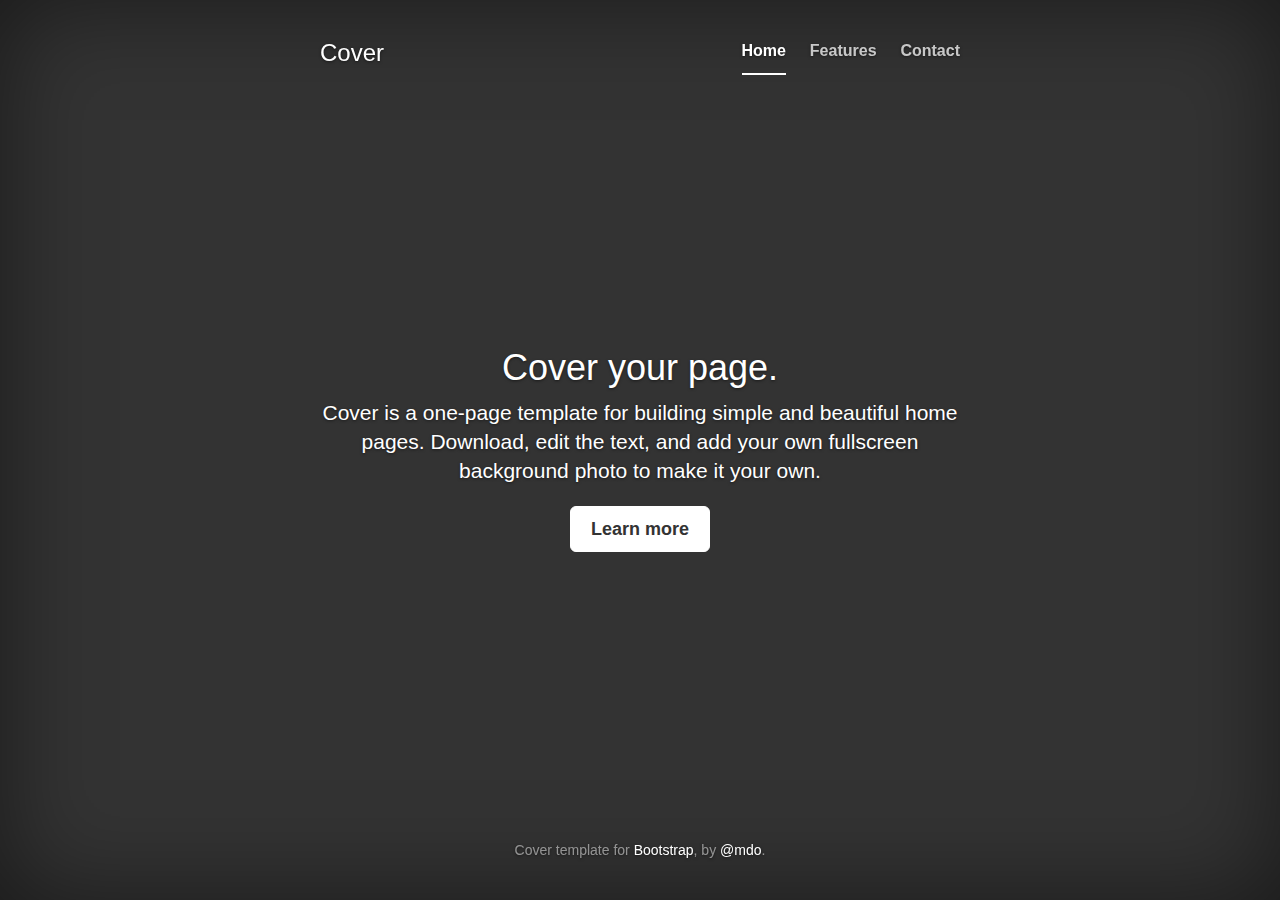
<file: boot/docs/examples/cover/index.html>
<!DOCTYPE html>
<html lang="en">
  <head>
    <meta charset="utf-8">
    <meta http-equiv="X-UA-Compatible" content="IE=edge">
    <meta name="viewport" content="width=device-width, initial-scale=1">
    <!-- The above 3 meta tags *must* come first in the head; any other head content must come *after* these tags -->
    <meta name="description" content="">
    <meta name="author" content="">
    <link rel="icon" href="../../favicon.ico">

    <title>Cover Template for Bootstrap</title>

    <!-- Bootstrap core CSS -->
    <link href="../../dist/css/bootstrap.min.css" rel="stylesheet">

    <!-- Custom styles for this template -->
    <link href="cover.css" rel="stylesheet">

    <!-- Just for debugging purposes. Don't actually copy these 2 lines! -->
    <!--[if lt IE 9]><script src="../../assets/js/ie8-responsive-file-warning.js"></script><![endif]-->
    <script src="../../assets/js/ie-emulation-modes-warning.js"></script>

    <!-- HTML5 shim and Respond.js for IE8 support of HTML5 elements and media queries -->
    <!--[if lt IE 9]>
      <script src="https://oss.maxcdn.com/html5shiv/3.7.2/html5shiv.min.js"></script>
      <script src="https://oss.maxcdn.com/respond/1.4.2/respond.min.js"></script>
    <![endif]-->
  </head>

  <body>

    <div class="site-wrapper">

      <div class="site-wrapper-inner">

        <div class="cover-container">

          <div class="masthead clearfix">
            <div class="inner">
              <h3 class="masthead-brand">Cover</h3>
              <nav>
                <ul class="nav masthead-nav">
                  <li class="active"><a href="#">Home</a></li>
                  <li><a href="#">Features</a></li>
                  <li><a href="#">Contact</a></li>
                </ul>
              </nav>
            </div>
          </div>

          <div class="inner cover">
            <h1 class="cover-heading">Cover your page.</h1>
            <p class="lead">Cover is a one-page template for building simple and beautiful home pages. Download, edit the text, and add your own fullscreen background photo to make it your own.</p>
            <p class="lead">
              <a href="#" class="btn btn-lg btn-default">Learn more</a>
            </p>
          </div>

          <div class="mastfoot">
            <div class="inner">
              <p>Cover template for <a href="http://getbootstrap.com">Bootstrap</a>, by <a href="https://twitter.com/mdo">@mdo</a>.</p>
            </div>
          </div>

        </div>

      </div>

    </div>

    <!-- Bootstrap core JavaScript
    ================================================== -->
    <!-- Placed at the end of the document so the pages load faster -->
    <script src="https://ajax.googleapis.com/ajax/libs/jquery/1.11.2/jquery.min.js"></script>
    <script src="../../dist/js/bootstrap.min.js"></script>
    <!-- IE10 viewport hack for Surface/desktop Windows 8 bug -->
    <script src="../../assets/js/ie10-viewport-bug-workaround.js"></script>
  </body>
</html>
</file>
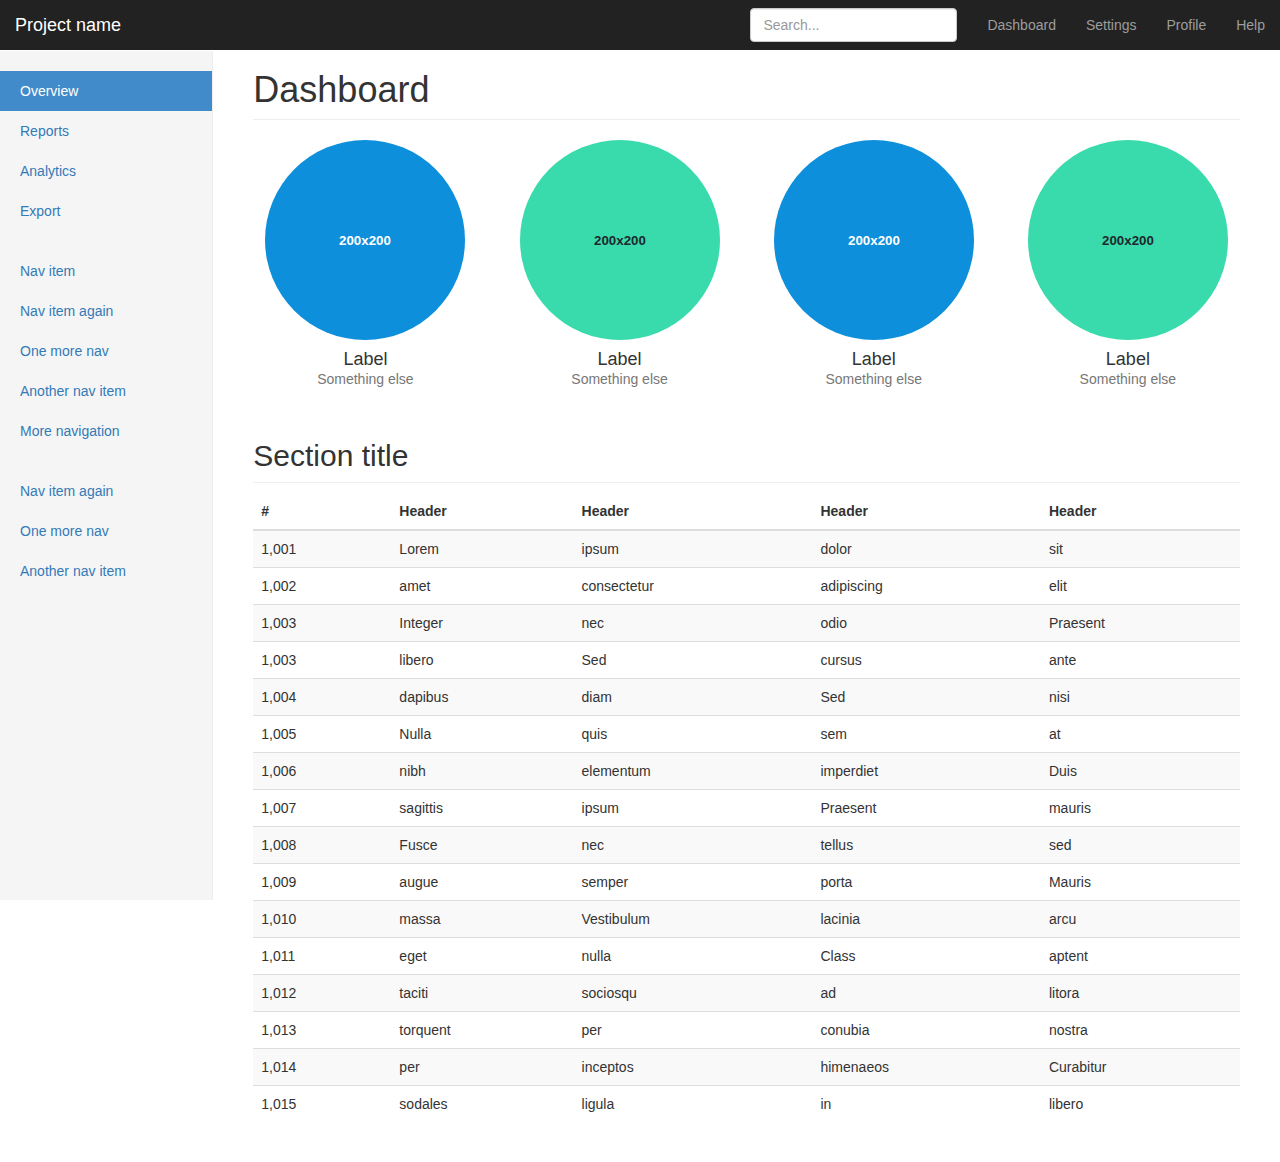
<file: boot/docs/examples/dashboard/index.html>
<!DOCTYPE html>
<html lang="en">
  <head>
    <meta charset="utf-8">
    <meta http-equiv="X-UA-Compatible" content="IE=edge">
    <meta name="viewport" content="width=device-width, initial-scale=1">
    <!-- The above 3 meta tags *must* come first in the head; any other head content must come *after* these tags -->
    <meta name="description" content="">
    <meta name="author" content="">
    <link rel="icon" href="../../favicon.ico">

    <title>Dashboard Template for Bootstrap</title>

    <!-- Bootstrap core CSS -->
    <link href="../../dist/css/bootstrap.min.css" rel="stylesheet">

    <!-- Custom styles for this template -->
    <link href="dashboard.css" rel="stylesheet">

    <!-- Just for debugging purposes. Don't actually copy these 2 lines! -->
    <!--[if lt IE 9]><script src="../../assets/js/ie8-responsive-file-warning.js"></script><![endif]-->
    <script src="../../assets/js/ie-emulation-modes-warning.js"></script>

    <!-- HTML5 shim and Respond.js for IE8 support of HTML5 elements and media queries -->
    <!--[if lt IE 9]>
      <script src="https://oss.maxcdn.com/html5shiv/3.7.2/html5shiv.min.js"></script>
      <script src="https://oss.maxcdn.com/respond/1.4.2/respond.min.js"></script>
    <![endif]-->
  </head>

  <body>

    <nav class="navbar navbar-inverse navbar-fixed-top">
      <div class="container-fluid">
        <div class="navbar-header">
          <button type="button" class="navbar-toggle collapsed" data-toggle="collapse" data-target="#navbar" aria-expanded="false" aria-controls="navbar">
            <span class="sr-only">Toggle navigation</span>
            <span class="icon-bar"></span>
            <span class="icon-bar"></span>
            <span class="icon-bar"></span>
          </button>
          <a class="navbar-brand" href="#">Project name</a>
        </div>
        <div id="navbar" class="navbar-collapse collapse">
          <ul class="nav navbar-nav navbar-right">
            <li><a href="#">Dashboard</a></li>
            <li><a href="#">Settings</a></li>
            <li><a href="#">Profile</a></li>
            <li><a href="#">Help</a></li>
          </ul>
          <form class="navbar-form navbar-right">
            <input type="text" class="form-control" placeholder="Search...">
          </form>
        </div>
      </div>
    </nav>

    <div class="container-fluid">
      <div class="row">
        <div class="col-sm-3 col-md-2 sidebar">
          <ul class="nav nav-sidebar">
            <li class="active"><a href="#">Overview <span class="sr-only">(current)</span></a></li>
            <li><a href="#">Reports</a></li>
            <li><a href="#">Analytics</a></li>
            <li><a href="#">Export</a></li>
          </ul>
          <ul class="nav nav-sidebar">
            <li><a href="">Nav item</a></li>
            <li><a href="">Nav item again</a></li>
            <li><a href="">One more nav</a></li>
            <li><a href="">Another nav item</a></li>
            <li><a href="">More navigation</a></li>
          </ul>
          <ul class="nav nav-sidebar">
            <li><a href="">Nav item again</a></li>
            <li><a href="">One more nav</a></li>
            <li><a href="">Another nav item</a></li>
          </ul>
        </div>
        <div class="col-sm-9 col-sm-offset-3 col-md-10 col-md-offset-2 main">
          <h1 class="page-header">Dashboard</h1>

          <div class="row placeholders">
            <div class="col-xs-6 col-sm-3 placeholder">
              <img data-src="holder.js/200x200/auto/sky" class="img-responsive" alt="Generic placeholder thumbnail">
              <h4>Label</h4>
              <span class="text-muted">Something else</span>
            </div>
            <div class="col-xs-6 col-sm-3 placeholder">
              <img data-src="holder.js/200x200/auto/vine" class="img-responsive" alt="Generic placeholder thumbnail">
              <h4>Label</h4>
              <span class="text-muted">Something else</span>
            </div>
            <div class="col-xs-6 col-sm-3 placeholder">
              <img data-src="holder.js/200x200/auto/sky" class="img-responsive" alt="Generic placeholder thumbnail">
              <h4>Label</h4>
              <span class="text-muted">Something else</span>
            </div>
            <div class="col-xs-6 col-sm-3 placeholder">
              <img data-src="holder.js/200x200/auto/vine" class="img-responsive" alt="Generic placeholder thumbnail">
              <h4>Label</h4>
              <span class="text-muted">Something else</span>
            </div>
          </div>

          <h2 class="sub-header">Section title</h2>
          <div class="table-responsive">
            <table class="table table-striped">
              <thead>
                <tr>
                  <th>#</th>
                  <th>Header</th>
                  <th>Header</th>
                  <th>Header</th>
                  <th>Header</th>
                </tr>
              </thead>
              <tbody>
                <tr>
                  <td>1,001</td>
                  <td>Lorem</td>
                  <td>ipsum</td>
                  <td>dolor</td>
                  <td>sit</td>
                </tr>
                <tr>
                  <td>1,002</td>
                  <td>amet</td>
                  <td>consectetur</td>
                  <td>adipiscing</td>
                  <td>elit</td>
                </tr>
                <tr>
                  <td>1,003</td>
                  <td>Integer</td>
                  <td>nec</td>
                  <td>odio</td>
                  <td>Praesent</td>
                </tr>
                <tr>
                  <td>1,003</td>
                  <td>libero</td>
                  <td>Sed</td>
                  <td>cursus</td>
                  <td>ante</td>
                </tr>
                <tr>
                  <td>1,004</td>
                  <td>dapibus</td>
                  <td>diam</td>
                  <td>Sed</td>
                  <td>nisi</td>
                </tr>
                <tr>
                  <td>1,005</td>
                  <td>Nulla</td>
                  <td>quis</td>
                  <td>sem</td>
                  <td>at</td>
                </tr>
                <tr>
                  <td>1,006</td>
                  <td>nibh</td>
                  <td>elementum</td>
                  <td>imperdiet</td>
                  <td>Duis</td>
                </tr>
                <tr>
                  <td>1,007</td>
                  <td>sagittis</td>
                  <td>ipsum</td>
                  <td>Praesent</td>
                  <td>mauris</td>
                </tr>
                <tr>
                  <td>1,008</td>
                  <td>Fusce</td>
                  <td>nec</td>
                  <td>tellus</td>
                  <td>sed</td>
                </tr>
                <tr>
                  <td>1,009</td>
                  <td>augue</td>
                  <td>semper</td>
                  <td>porta</td>
                  <td>Mauris</td>
                </tr>
                <tr>
                  <td>1,010</td>
                  <td>massa</td>
                  <td>Vestibulum</td>
                  <td>lacinia</td>
                  <td>arcu</td>
                </tr>
                <tr>
                  <td>1,011</td>
                  <td>eget</td>
                  <td>nulla</td>
                  <td>Class</td>
                  <td>aptent</td>
                </tr>
                <tr>
                  <td>1,012</td>
                  <td>taciti</td>
                  <td>sociosqu</td>
                  <td>ad</td>
                  <td>litora</td>
                </tr>
                <tr>
                  <td>1,013</td>
                  <td>torquent</td>
                  <td>per</td>
                  <td>conubia</td>
                  <td>nostra</td>
                </tr>
                <tr>
                  <td>1,014</td>
                  <td>per</td>
                  <td>inceptos</td>
                  <td>himenaeos</td>
                  <td>Curabitur</td>
                </tr>
                <tr>
                  <td>1,015</td>
                  <td>sodales</td>
                  <td>ligula</td>
                  <td>in</td>
                  <td>libero</td>
                </tr>
              </tbody>
            </table>
          </div>
        </div>
      </div>
    </div>

    <!-- Bootstrap core JavaScript
    ================================================== -->
    <!-- Placed at the end of the document so the pages load faster -->
    <script src="https://ajax.googleapis.com/ajax/libs/jquery/1.11.2/jquery.min.js"></script>
    <script src="../../dist/js/bootstrap.min.js"></script>
    <!-- Just to make our placeholder images work. Don't actually copy the next line! -->
    <script src="../../assets/js/vendor/holder.js"></script>
    <!-- IE10 viewport hack for Surface/desktop Windows 8 bug -->
    <script src="../../assets/js/ie10-viewport-bug-workaround.js"></script>
  </body>
</html>
</file>
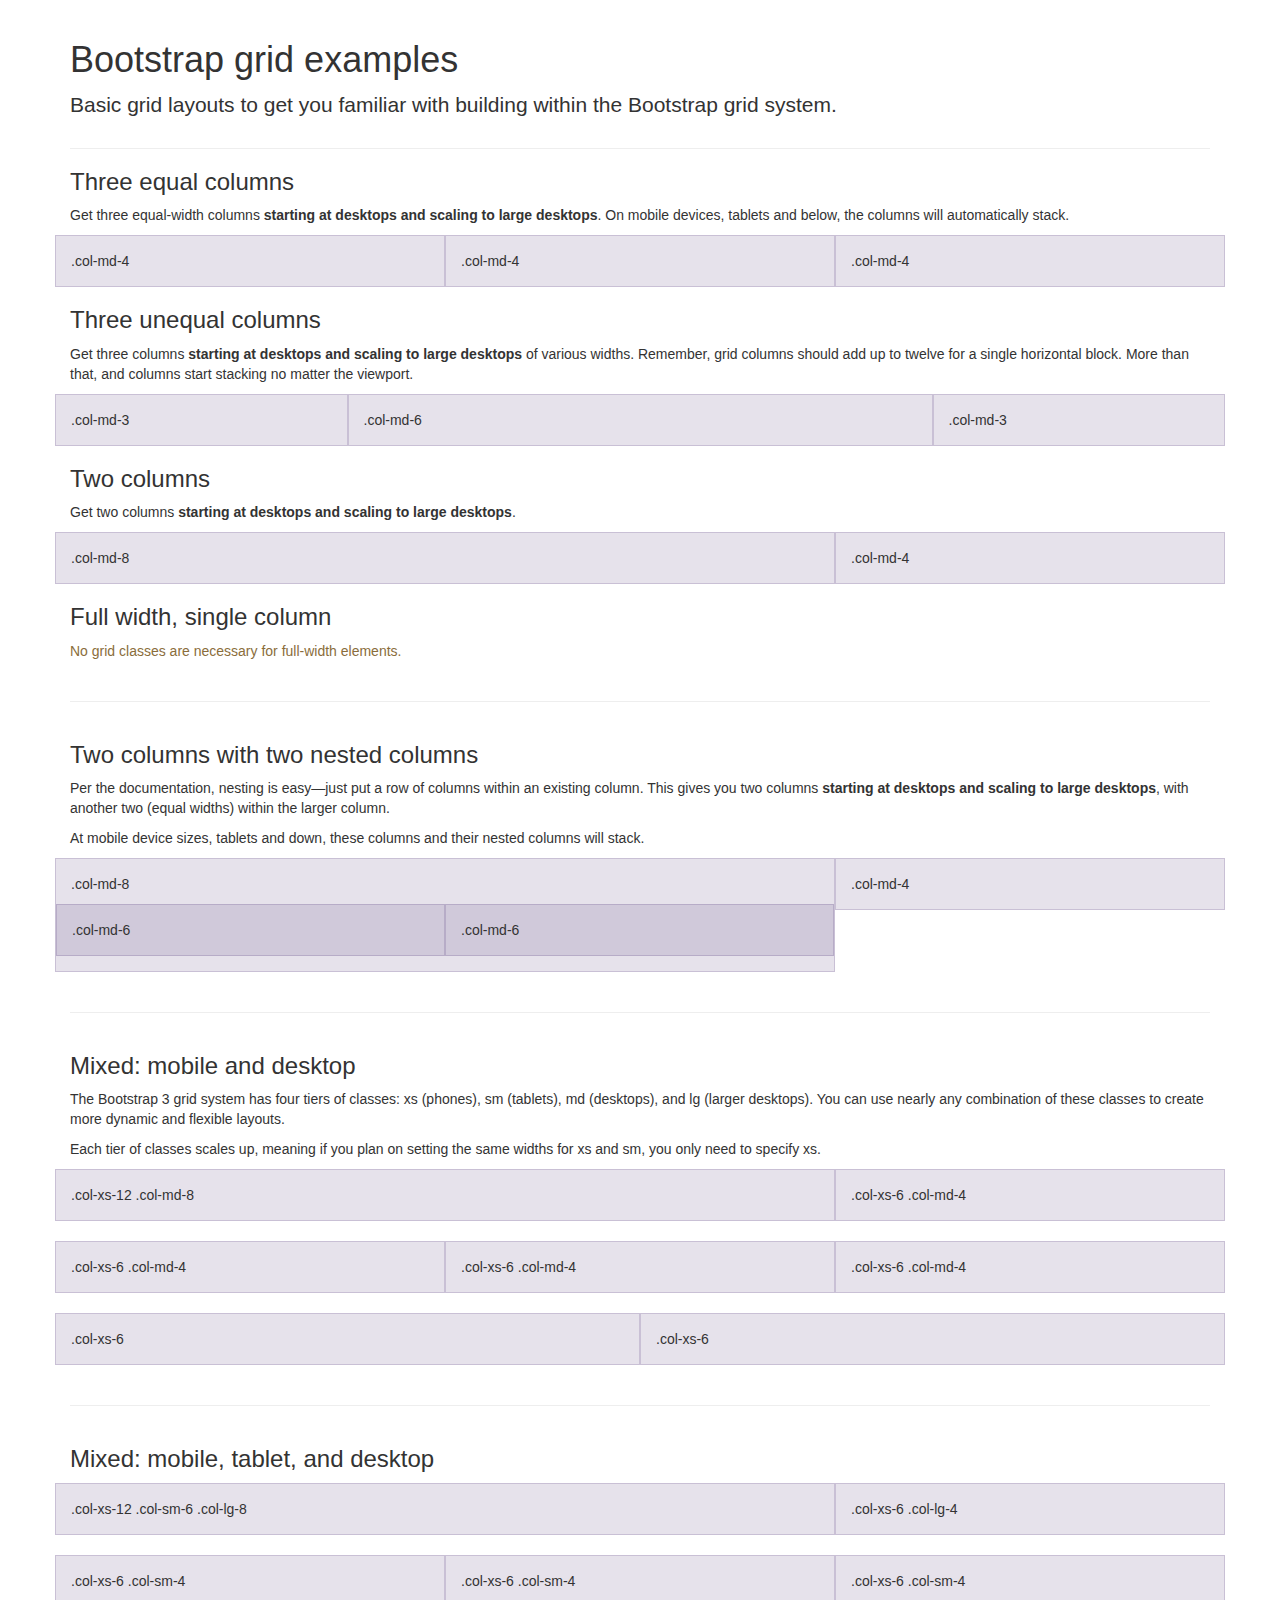
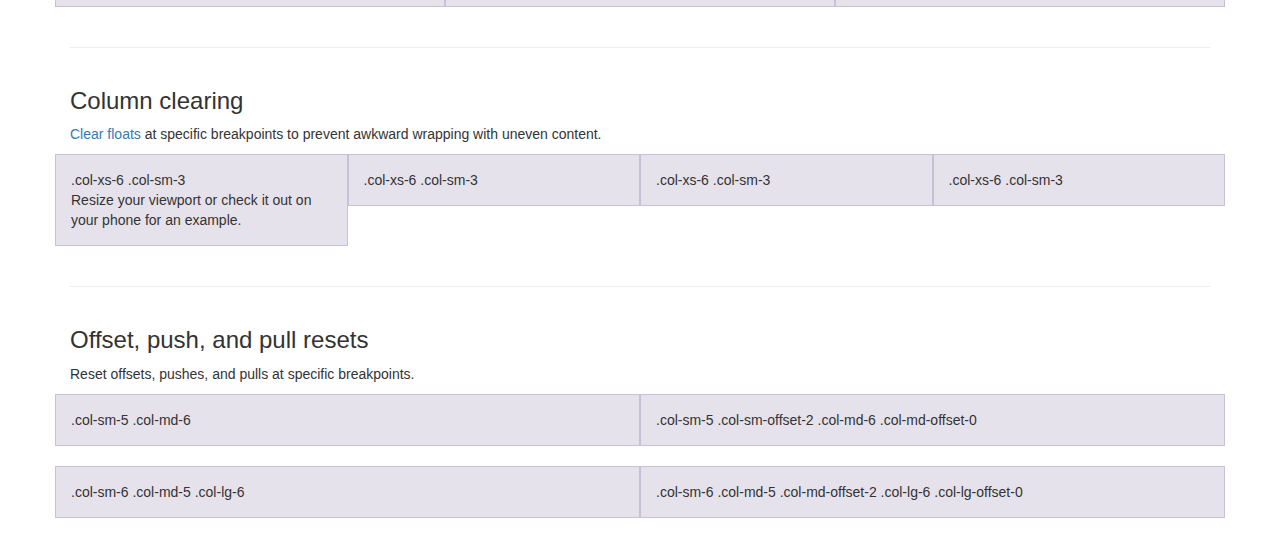
<file: boot/docs/examples/grid/index.html>
<!DOCTYPE html>
<html lang="en">
  <head>
    <meta charset="utf-8">
    <meta http-equiv="X-UA-Compatible" content="IE=edge">
    <meta name="viewport" content="width=device-width, initial-scale=1">
    <!-- The above 3 meta tags *must* come first in the head; any other head content must come *after* these tags -->
    <meta name="description" content="">
    <meta name="author" content="">
    <link rel="icon" href="../../favicon.ico">

    <title>Grid Template for Bootstrap</title>

    <!-- Bootstrap core CSS -->
    <link href="../../dist/css/bootstrap.min.css" rel="stylesheet">

    <!-- Custom styles for this template -->
    <link href="grid.css" rel="stylesheet">

    <!-- Just for debugging purposes. Don't actually copy these 2 lines! -->
    <!--[if lt IE 9]><script src="../../assets/js/ie8-responsive-file-warning.js"></script><![endif]-->
    <script src="../../assets/js/ie-emulation-modes-warning.js"></script>

    <!-- HTML5 shim and Respond.js for IE8 support of HTML5 elements and media queries -->
    <!--[if lt IE 9]>
      <script src="https://oss.maxcdn.com/html5shiv/3.7.2/html5shiv.min.js"></script>
      <script src="https://oss.maxcdn.com/respond/1.4.2/respond.min.js"></script>
    <![endif]-->
  </head>

  <body>
    <div class="container">

      <div class="page-header">
        <h1>Bootstrap grid examples</h1>
        <p class="lead">Basic grid layouts to get you familiar with building within the Bootstrap grid system.</p>
      </div>

      <h3>Three equal columns</h3>
      <p>Get three equal-width columns <strong>starting at desktops and scaling to large desktops</strong>. On mobile devices, tablets and below, the columns will automatically stack.</p>
      <div class="row">
        <div class="col-md-4">.col-md-4</div>
        <div class="col-md-4">.col-md-4</div>
        <div class="col-md-4">.col-md-4</div>
      </div>

      <h3>Three unequal columns</h3>
      <p>Get three columns <strong>starting at desktops and scaling to large desktops</strong> of various widths. Remember, grid columns should add up to twelve for a single horizontal block. More than that, and columns start stacking no matter the viewport.</p>
      <div class="row">
        <div class="col-md-3">.col-md-3</div>
        <div class="col-md-6">.col-md-6</div>
        <div class="col-md-3">.col-md-3</div>
      </div>

      <h3>Two columns</h3>
      <p>Get two columns <strong>starting at desktops and scaling to large desktops</strong>.</p>
      <div class="row">
        <div class="col-md-8">.col-md-8</div>
        <div class="col-md-4">.col-md-4</div>
      </div>

      <h3>Full width, single column</h3>
      <p class="text-warning">No grid classes are necessary for full-width elements.</p>

      <hr>

      <h3>Two columns with two nested columns</h3>
      <p>Per the documentation, nesting is easy—just put a row of columns within an existing column. This gives you two columns <strong>starting at desktops and scaling to large desktops</strong>, with another two (equal widths) within the larger column.</p>
      <p>At mobile device sizes, tablets and down, these columns and their nested columns will stack.</p>
      <div class="row">
        <div class="col-md-8">
          .col-md-8
          <div class="row">
            <div class="col-md-6">.col-md-6</div>
            <div class="col-md-6">.col-md-6</div>
          </div>
        </div>
        <div class="col-md-4">.col-md-4</div>
      </div>

      <hr>

      <h3>Mixed: mobile and desktop</h3>
      <p>The Bootstrap 3 grid system has four tiers of classes: xs (phones), sm (tablets), md (desktops), and lg (larger desktops). You can use nearly any combination of these classes to create more dynamic and flexible layouts.</p>
      <p>Each tier of classes scales up, meaning if you plan on setting the same widths for xs and sm, you only need to specify xs.</p>
      <div class="row">
        <div class="col-xs-12 col-md-8">.col-xs-12 .col-md-8</div>
        <div class="col-xs-6 col-md-4">.col-xs-6 .col-md-4</div>
      </div>
      <div class="row">
        <div class="col-xs-6 col-md-4">.col-xs-6 .col-md-4</div>
        <div class="col-xs-6 col-md-4">.col-xs-6 .col-md-4</div>
        <div class="col-xs-6 col-md-4">.col-xs-6 .col-md-4</div>
      </div>
      <div class="row">
        <div class="col-xs-6">.col-xs-6</div>
        <div class="col-xs-6">.col-xs-6</div>
      </div>

      <hr>

      <h3>Mixed: mobile, tablet, and desktop</h3>
      <p></p>
      <div class="row">
        <div class="col-xs-12 col-sm-6 col-lg-8">.col-xs-12 .col-sm-6 .col-lg-8</div>
        <div class="col-xs-6 col-lg-4">.col-xs-6 .col-lg-4</div>
      </div>
      <div class="row">
        <div class="col-xs-6 col-sm-4">.col-xs-6 .col-sm-4</div>
        <div class="col-xs-6 col-sm-4">.col-xs-6 .col-sm-4</div>
        <div class="col-xs-6 col-sm-4">.col-xs-6 .col-sm-4</div>
      </div>

      <hr>

      <h3>Column clearing</h3>
      <p><a href="http://getbootstrap.com/css/#grid-responsive-resets">Clear floats</a> at specific breakpoints to prevent awkward wrapping with uneven content.</p>
      <div class="row">
        <div class="col-xs-6 col-sm-3">
          .col-xs-6 .col-sm-3
          <br>
          Resize your viewport or check it out on your phone for an example.
        </div>
        <div class="col-xs-6 col-sm-3">.col-xs-6 .col-sm-3</div>

        <!-- Add the extra clearfix for only the required viewport -->
        <div class="clearfix visible-xs"></div>

        <div class="col-xs-6 col-sm-3">.col-xs-6 .col-sm-3</div>
        <div class="col-xs-6 col-sm-3">.col-xs-6 .col-sm-3</div>
      </div>

      <hr>

      <h3>Offset, push, and pull resets</h3>
      <p>Reset offsets, pushes, and pulls at specific breakpoints.</p>
      <div class="row">
        <div class="col-sm-5 col-md-6">.col-sm-5 .col-md-6</div>
        <div class="col-sm-5 col-sm-offset-2 col-md-6 col-md-offset-0">.col-sm-5 .col-sm-offset-2 .col-md-6 .col-md-offset-0</div>
      </div>
      <div class="row">
        <div class="col-sm-6 col-md-5 col-lg-6">.col-sm-6 .col-md-5 .col-lg-6</div>
        <div class="col-sm-6 col-md-5 col-md-offset-2 col-lg-6 col-lg-offset-0">.col-sm-6 .col-md-5 .col-md-offset-2 .col-lg-6 .col-lg-offset-0</div>
      </div>


    </div> <!-- /container -->


    <!-- IE10 viewport hack for Surface/desktop Windows 8 bug -->
    <script src="../../assets/js/ie10-viewport-bug-workaround.js"></script>
  </body>
</html>
</file>
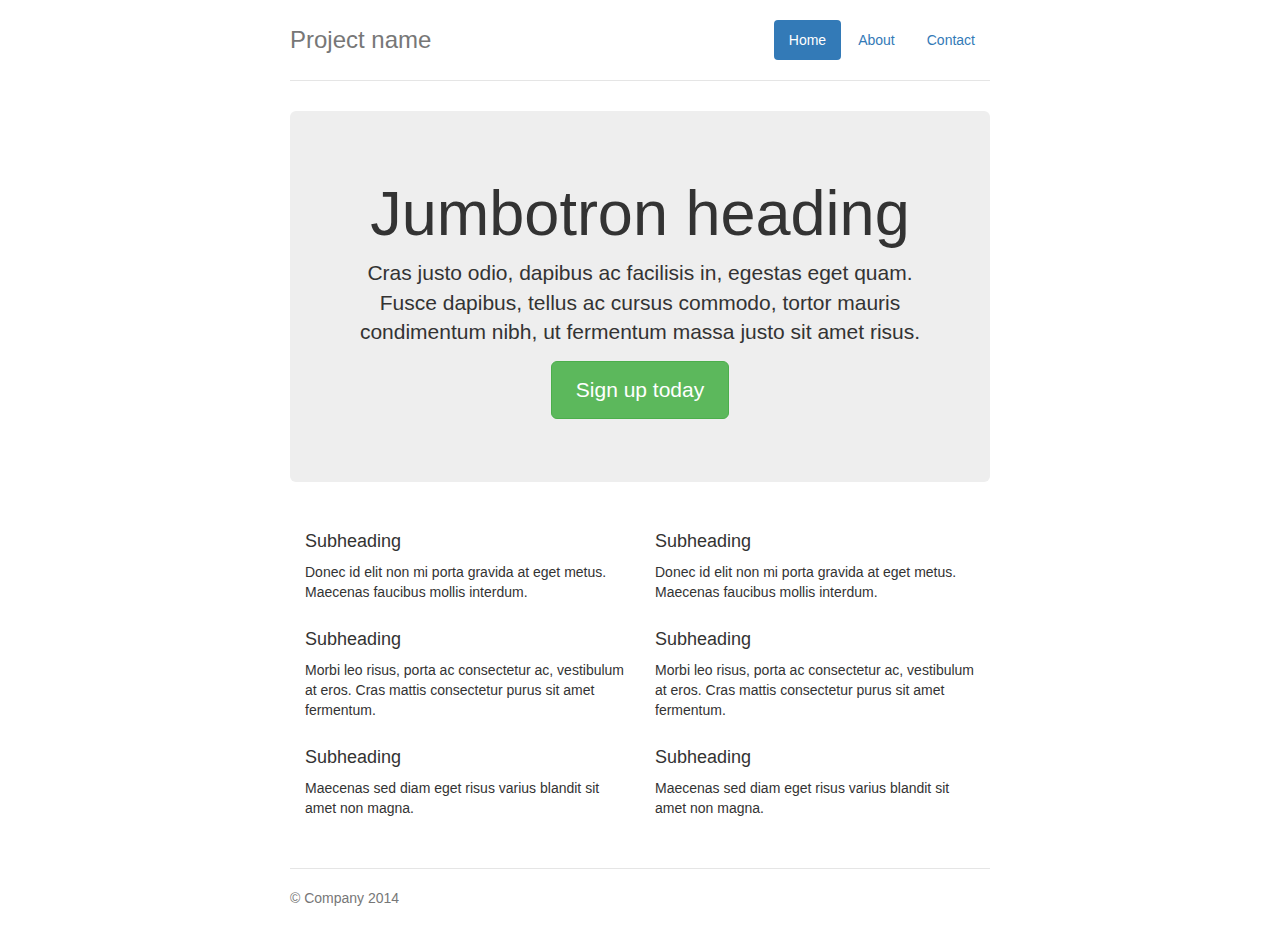
<file: boot/docs/examples/jumbotron-narrow/index.html>
<!DOCTYPE html>
<html lang="en">
  <head>
    <meta charset="utf-8">
    <meta http-equiv="X-UA-Compatible" content="IE=edge">
    <meta name="viewport" content="width=device-width, initial-scale=1">
    <!-- The above 3 meta tags *must* come first in the head; any other head content must come *after* these tags -->
    <meta name="description" content="">
    <meta name="author" content="">
    <link rel="icon" href="../../favicon.ico">

    <title>Narrow Jumbotron Template for Bootstrap</title>

    <!-- Bootstrap core CSS -->
    <link href="../../dist/css/bootstrap.min.css" rel="stylesheet">

    <!-- Custom styles for this template -->
    <link href="jumbotron-narrow.css" rel="stylesheet">

    <!-- Just for debugging purposes. Don't actually copy these 2 lines! -->
    <!--[if lt IE 9]><script src="../../assets/js/ie8-responsive-file-warning.js"></script><![endif]-->
    <script src="../../assets/js/ie-emulation-modes-warning.js"></script>

    <!-- HTML5 shim and Respond.js for IE8 support of HTML5 elements and media queries -->
    <!--[if lt IE 9]>
      <script src="https://oss.maxcdn.com/html5shiv/3.7.2/html5shiv.min.js"></script>
      <script src="https://oss.maxcdn.com/respond/1.4.2/respond.min.js"></script>
    <![endif]-->
  </head>

  <body>

    <div class="container">
      <div class="header clearfix">
        <nav>
          <ul class="nav nav-pills pull-right">
            <li role="presentation" class="active"><a href="#">Home</a></li>
            <li role="presentation"><a href="#">About</a></li>
            <li role="presentation"><a href="#">Contact</a></li>
          </ul>
        </nav>
        <h3 class="text-muted">Project name</h3>
      </div>

      <div class="jumbotron">
        <h1>Jumbotron heading</h1>
        <p class="lead">Cras justo odio, dapibus ac facilisis in, egestas eget quam. Fusce dapibus, tellus ac cursus commodo, tortor mauris condimentum nibh, ut fermentum massa justo sit amet risus.</p>
        <p><a class="btn btn-lg btn-success" href="#" role="button">Sign up today</a></p>
      </div>

      <div class="row marketing">
        <div class="col-lg-6">
          <h4>Subheading</h4>
          <p>Donec id elit non mi porta gravida at eget metus. Maecenas faucibus mollis interdum.</p>

          <h4>Subheading</h4>
          <p>Morbi leo risus, porta ac consectetur ac, vestibulum at eros. Cras mattis consectetur purus sit amet fermentum.</p>

          <h4>Subheading</h4>
          <p>Maecenas sed diam eget risus varius blandit sit amet non magna.</p>
        </div>

        <div class="col-lg-6">
          <h4>Subheading</h4>
          <p>Donec id elit non mi porta gravida at eget metus. Maecenas faucibus mollis interdum.</p>

          <h4>Subheading</h4>
          <p>Morbi leo risus, porta ac consectetur ac, vestibulum at eros. Cras mattis consectetur purus sit amet fermentum.</p>

          <h4>Subheading</h4>
          <p>Maecenas sed diam eget risus varius blandit sit amet non magna.</p>
        </div>
      </div>

      <footer class="footer">
        <p>&copy; Company 2014</p>
      </footer>

    </div> <!-- /container -->


    <!-- IE10 viewport hack for Surface/desktop Windows 8 bug -->
    <script src="../../assets/js/ie10-viewport-bug-workaround.js"></script>
  </body>
</html>
</file>
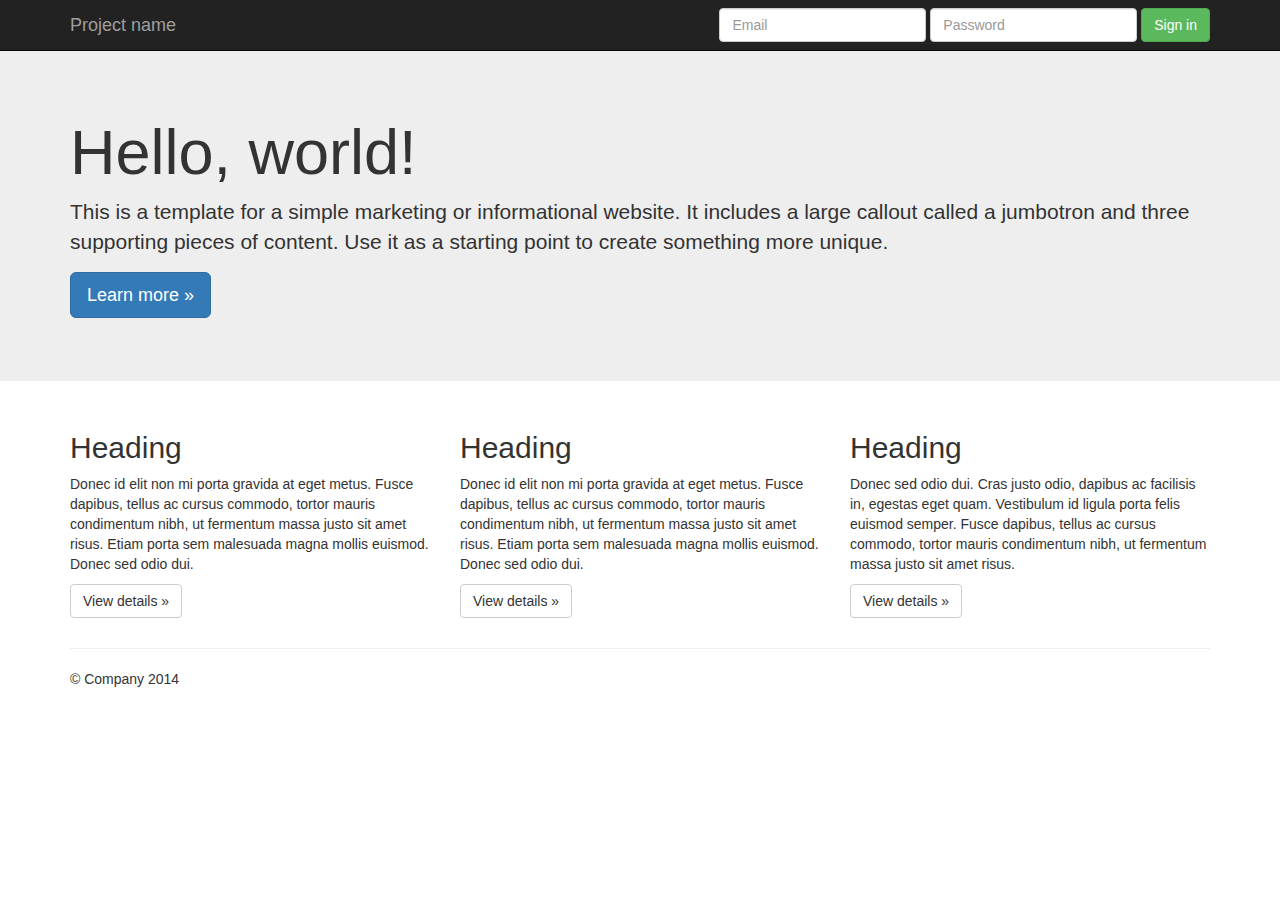
<file: boot/docs/examples/jumbotron/index.html>
<!DOCTYPE html>
<html lang="en">
  <head>
    <meta charset="utf-8">
    <meta http-equiv="X-UA-Compatible" content="IE=edge">
    <meta name="viewport" content="width=device-width, initial-scale=1">
    <!-- The above 3 meta tags *must* come first in the head; any other head content must come *after* these tags -->
    <meta name="description" content="">
    <meta name="author" content="">
    <link rel="icon" href="../../favicon.ico">

    <title>Jumbotron Template for Bootstrap</title>

    <!-- Bootstrap core CSS -->
    <link href="../../dist/css/bootstrap.min.css" rel="stylesheet">

    <!-- Custom styles for this template -->
    <link href="jumbotron.css" rel="stylesheet">

    <!-- Just for debugging purposes. Don't actually copy these 2 lines! -->
    <!--[if lt IE 9]><script src="../../assets/js/ie8-responsive-file-warning.js"></script><![endif]-->
    <script src="../../assets/js/ie-emulation-modes-warning.js"></script>

    <!-- HTML5 shim and Respond.js for IE8 support of HTML5 elements and media queries -->
    <!--[if lt IE 9]>
      <script src="https://oss.maxcdn.com/html5shiv/3.7.2/html5shiv.min.js"></script>
      <script src="https://oss.maxcdn.com/respond/1.4.2/respond.min.js"></script>
    <![endif]-->
  </head>

  <body>

    <nav class="navbar navbar-inverse navbar-fixed-top">
      <div class="container">
        <div class="navbar-header">
          <button type="button" class="navbar-toggle collapsed" data-toggle="collapse" data-target="#navbar" aria-expanded="false" aria-controls="navbar">
            <span class="sr-only">Toggle navigation</span>
            <span class="icon-bar"></span>
            <span class="icon-bar"></span>
            <span class="icon-bar"></span>
          </button>
          <a class="navbar-brand" href="#">Project name</a>
        </div>
        <div id="navbar" class="navbar-collapse collapse">
          <form class="navbar-form navbar-right">
            <div class="form-group">
              <input type="text" placeholder="Email" class="form-control">
            </div>
            <div class="form-group">
              <input type="password" placeholder="Password" class="form-control">
            </div>
            <button type="submit" class="btn btn-success">Sign in</button>
          </form>
        </div><!--/.navbar-collapse -->
      </div>
    </nav>

    <!-- Main jumbotron for a primary marketing message or call to action -->
    <div class="jumbotron">
      <div class="container">
        <h1>Hello, world!</h1>
        <p>This is a template for a simple marketing or informational website. It includes a large callout called a jumbotron and three supporting pieces of content. Use it as a starting point to create something more unique.</p>
        <p><a class="btn btn-primary btn-lg" href="#" role="button">Learn more &raquo;</a></p>
      </div>
    </div>

    <div class="container">
      <!-- Example row of columns -->
      <div class="row">
        <div class="col-md-4">
          <h2>Heading</h2>
          <p>Donec id elit non mi porta gravida at eget metus. Fusce dapibus, tellus ac cursus commodo, tortor mauris condimentum nibh, ut fermentum massa justo sit amet risus. Etiam porta sem malesuada magna mollis euismod. Donec sed odio dui. </p>
          <p><a class="btn btn-default" href="#" role="button">View details &raquo;</a></p>
        </div>
        <div class="col-md-4">
          <h2>Heading</h2>
          <p>Donec id elit non mi porta gravida at eget metus. Fusce dapibus, tellus ac cursus commodo, tortor mauris condimentum nibh, ut fermentum massa justo sit amet risus. Etiam porta sem malesuada magna mollis euismod. Donec sed odio dui. </p>
          <p><a class="btn btn-default" href="#" role="button">View details &raquo;</a></p>
       </div>
        <div class="col-md-4">
          <h2>Heading</h2>
          <p>Donec sed odio dui. Cras justo odio, dapibus ac facilisis in, egestas eget quam. Vestibulum id ligula porta felis euismod semper. Fusce dapibus, tellus ac cursus commodo, tortor mauris condimentum nibh, ut fermentum massa justo sit amet risus.</p>
          <p><a class="btn btn-default" href="#" role="button">View details &raquo;</a></p>
        </div>
      </div>

      <hr>

      <footer>
        <p>&copy; Company 2014</p>
      </footer>
    </div> <!-- /container -->


    <!-- Bootstrap core JavaScript
    ================================================== -->
    <!-- Placed at the end of the document so the pages load faster -->
    <script src="https://ajax.googleapis.com/ajax/libs/jquery/1.11.2/jquery.min.js"></script>
    <script src="../../dist/js/bootstrap.min.js"></script>
    <!-- IE10 viewport hack for Surface/desktop Windows 8 bug -->
    <script src="../../assets/js/ie10-viewport-bug-workaround.js"></script>
  </body>
</html>
</file>
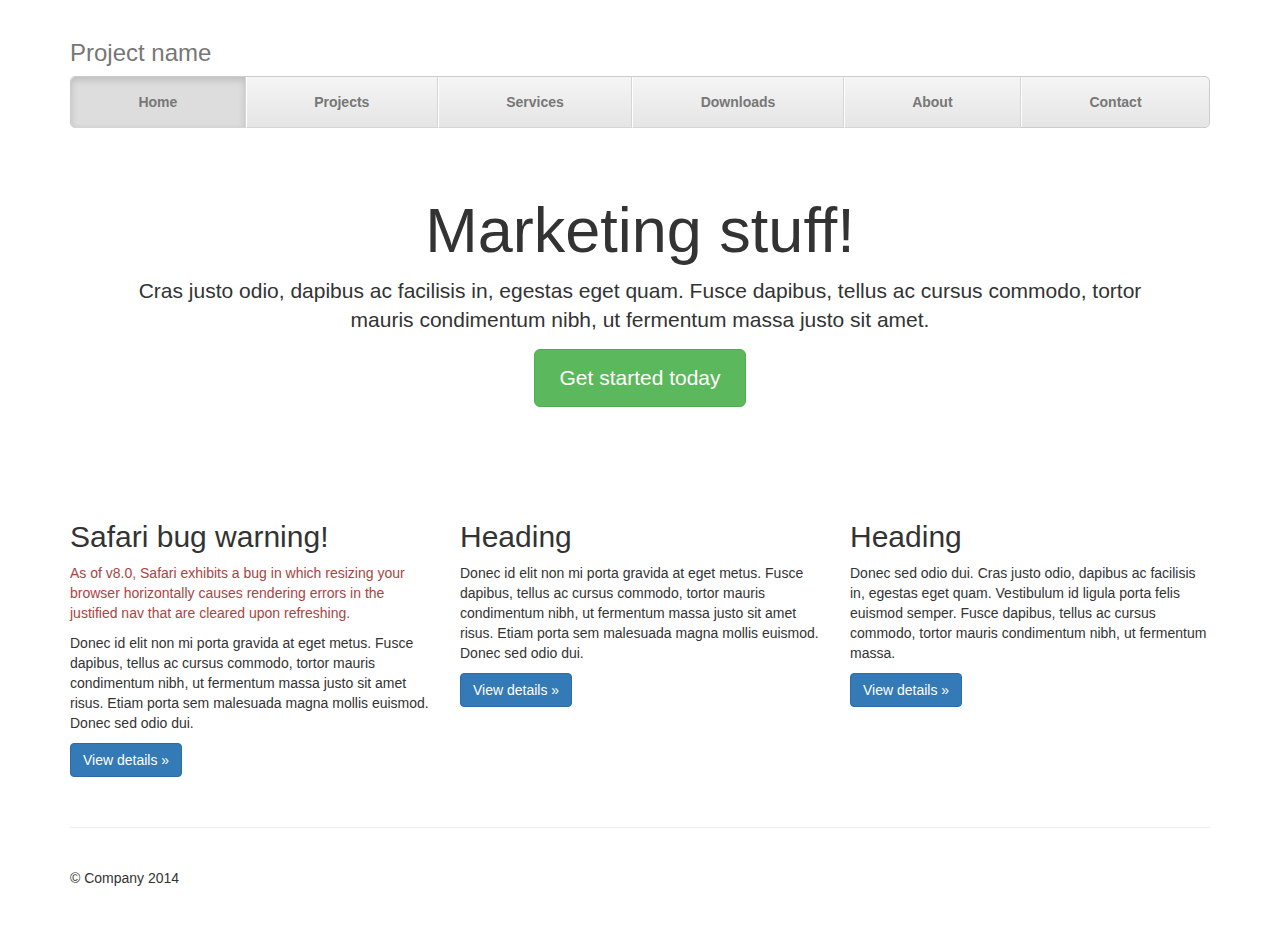
<file: boot/docs/examples/justified-nav/index.html>
<!DOCTYPE html>
<html lang="en">
  <head>
    <meta charset="utf-8">
    <meta http-equiv="X-UA-Compatible" content="IE=edge">
    <meta name="viewport" content="width=device-width, initial-scale=1">
    <!-- The above 3 meta tags *must* come first in the head; any other head content must come *after* these tags -->
    <meta name="description" content="">
    <meta name="author" content="">
    <link rel="icon" href="../../favicon.ico">

    <title>Justified Nav Template for Bootstrap</title>

    <!-- Bootstrap core CSS -->
    <link href="../../dist/css/bootstrap.min.css" rel="stylesheet">

    <!-- Custom styles for this template -->
    <link href="justified-nav.css" rel="stylesheet">

    <!-- Just for debugging purposes. Don't actually copy these 2 lines! -->
    <!--[if lt IE 9]><script src="../../assets/js/ie8-responsive-file-warning.js"></script><![endif]-->
    <script src="../../assets/js/ie-emulation-modes-warning.js"></script>

    <!-- HTML5 shim and Respond.js for IE8 support of HTML5 elements and media queries -->
    <!--[if lt IE 9]>
      <script src="https://oss.maxcdn.com/html5shiv/3.7.2/html5shiv.min.js"></script>
      <script src="https://oss.maxcdn.com/respond/1.4.2/respond.min.js"></script>
    <![endif]-->
  </head>

  <body>

    <div class="container">

      <!-- The justified navigation menu is meant for single line per list item.
           Multiple lines will require custom code not provided by Bootstrap. -->
      <div class="masthead">
        <h3 class="text-muted">Project name</h3>
        <nav>
          <ul class="nav nav-justified">
            <li class="active"><a href="#">Home</a></li>
            <li><a href="#">Projects</a></li>
            <li><a href="#">Services</a></li>
            <li><a href="#">Downloads</a></li>
            <li><a href="#">About</a></li>
            <li><a href="#">Contact</a></li>
          </ul>
        </nav>
      </div>

      <!-- Jumbotron -->
      <div class="jumbotron">
        <h1>Marketing stuff!</h1>
        <p class="lead">Cras justo odio, dapibus ac facilisis in, egestas eget quam. Fusce dapibus, tellus ac cursus commodo, tortor mauris condimentum nibh, ut fermentum massa justo sit amet.</p>
        <p><a class="btn btn-lg btn-success" href="#" role="button">Get started today</a></p>
      </div>

      <!-- Example row of columns -->
      <div class="row">
        <div class="col-lg-4">
          <h2>Safari bug warning!</h2>
          <p class="text-danger">As of v8.0, Safari exhibits a bug in which resizing your browser horizontally causes rendering errors in the justified nav that are cleared upon refreshing.</p>
          <p>Donec id elit non mi porta gravida at eget metus. Fusce dapibus, tellus ac cursus commodo, tortor mauris condimentum nibh, ut fermentum massa justo sit amet risus. Etiam porta sem malesuada magna mollis euismod. Donec sed odio dui. </p>
          <p><a class="btn btn-primary" href="#" role="button">View details &raquo;</a></p>
        </div>
        <div class="col-lg-4">
          <h2>Heading</h2>
          <p>Donec id elit non mi porta gravida at eget metus. Fusce dapibus, tellus ac cursus commodo, tortor mauris condimentum nibh, ut fermentum massa justo sit amet risus. Etiam porta sem malesuada magna mollis euismod. Donec sed odio dui. </p>
          <p><a class="btn btn-primary" href="#" role="button">View details &raquo;</a></p>
       </div>
        <div class="col-lg-4">
          <h2>Heading</h2>
          <p>Donec sed odio dui. Cras justo odio, dapibus ac facilisis in, egestas eget quam. Vestibulum id ligula porta felis euismod semper. Fusce dapibus, tellus ac cursus commodo, tortor mauris condimentum nibh, ut fermentum massa.</p>
          <p><a class="btn btn-primary" href="#" role="button">View details &raquo;</a></p>
        </div>
      </div>

      <!-- Site footer -->
      <footer class="footer">
        <p>&copy; Company 2014</p>
      </footer>

    </div> <!-- /container -->


    <!-- IE10 viewport hack for Surface/desktop Windows 8 bug -->
    <script src="../../assets/js/ie10-viewport-bug-workaround.js"></script>
  </body>
</html>
</file>
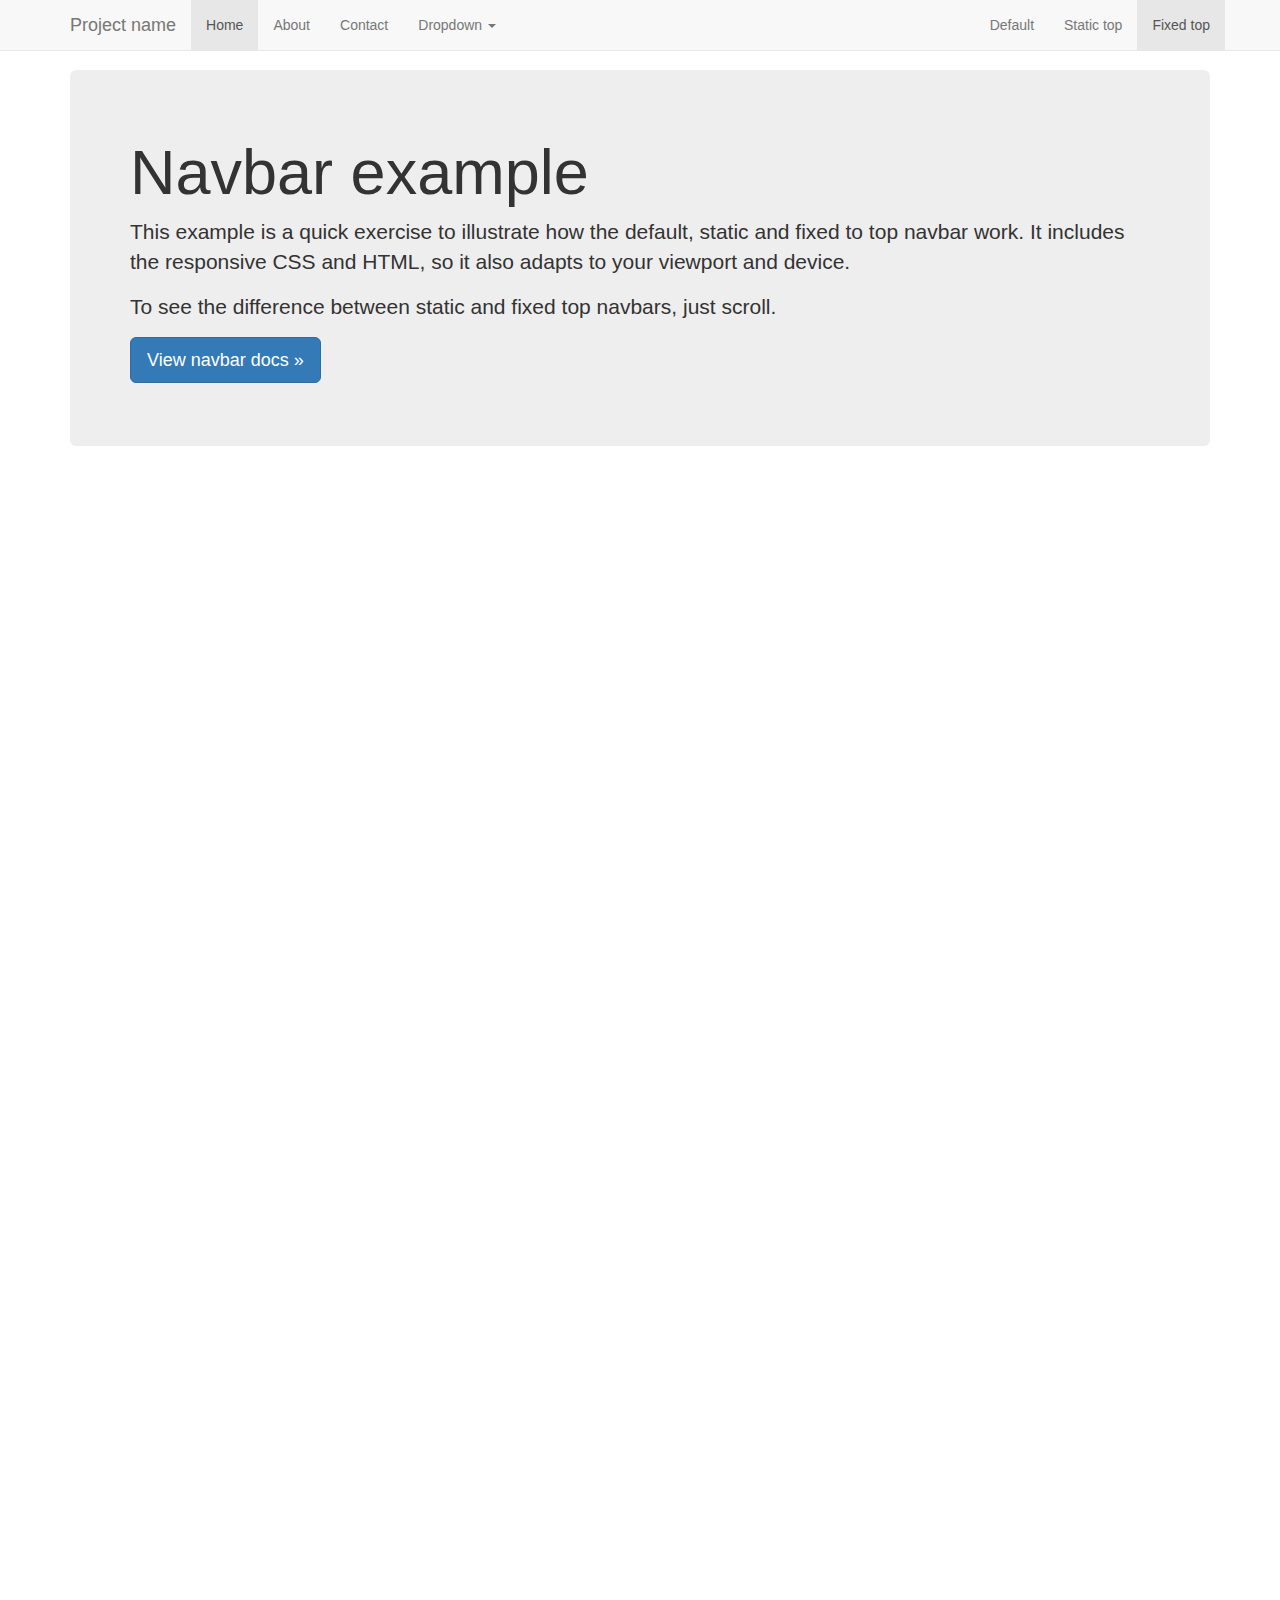
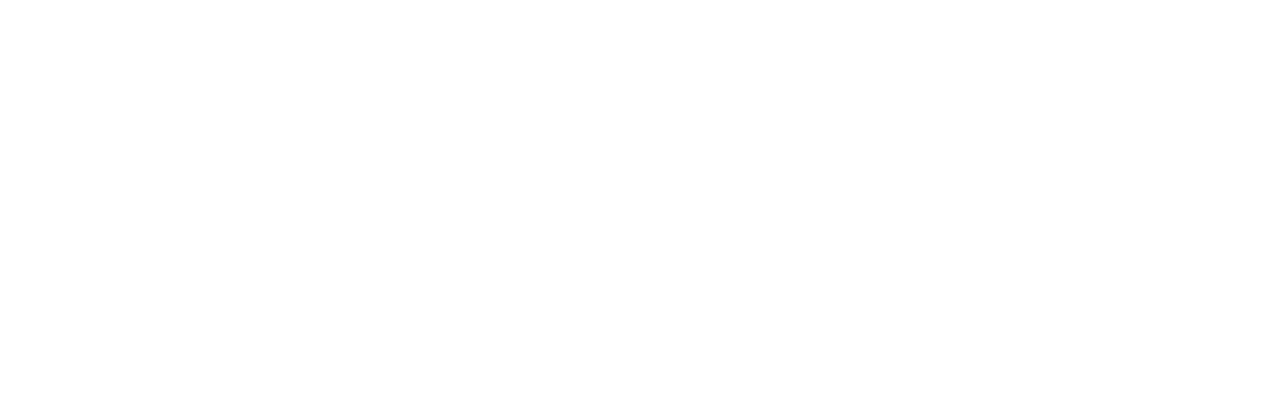
<file: boot/docs/examples/navbar-fixed-top/index.html>
<!DOCTYPE html>
<html lang="en">
  <head>
    <meta charset="utf-8">
    <meta http-equiv="X-UA-Compatible" content="IE=edge">
    <meta name="viewport" content="width=device-width, initial-scale=1">
    <!-- The above 3 meta tags *must* come first in the head; any other head content must come *after* these tags -->
    <meta name="description" content="">
    <meta name="author" content="">
    <link rel="icon" href="../../favicon.ico">

    <title>Fixed Top Navbar Example for Bootstrap</title>

    <!-- Bootstrap core CSS -->
    <link href="../../dist/css/bootstrap.min.css" rel="stylesheet">

    <!-- Custom styles for this template -->
    <link href="navbar-fixed-top.css" rel="stylesheet">

    <!-- Just for debugging purposes. Don't actually copy these 2 lines! -->
    <!--[if lt IE 9]><script src="../../assets/js/ie8-responsive-file-warning.js"></script><![endif]-->
    <script src="../../assets/js/ie-emulation-modes-warning.js"></script>

    <!-- HTML5 shim and Respond.js for IE8 support of HTML5 elements and media queries -->
    <!--[if lt IE 9]>
      <script src="https://oss.maxcdn.com/html5shiv/3.7.2/html5shiv.min.js"></script>
      <script src="https://oss.maxcdn.com/respond/1.4.2/respond.min.js"></script>
    <![endif]-->
  </head>

  <body>

    <!-- Fixed navbar -->
    <nav class="navbar navbar-default navbar-fixed-top">
      <div class="container">
        <div class="navbar-header">
          <button type="button" class="navbar-toggle collapsed" data-toggle="collapse" data-target="#navbar" aria-expanded="false" aria-controls="navbar">
            <span class="sr-only">Toggle navigation</span>
            <span class="icon-bar"></span>
            <span class="icon-bar"></span>
            <span class="icon-bar"></span>
          </button>
          <a class="navbar-brand" href="#">Project name</a>
        </div>
        <div id="navbar" class="navbar-collapse collapse">
          <ul class="nav navbar-nav">
            <li class="active"><a href="#">Home</a></li>
            <li><a href="#about">About</a></li>
            <li><a href="#contact">Contact</a></li>
            <li class="dropdown">
              <a href="#" class="dropdown-toggle" data-toggle="dropdown" role="button" aria-expanded="false">Dropdown <span class="caret"></span></a>
              <ul class="dropdown-menu" role="menu">
                <li><a href="#">Action</a></li>
                <li><a href="#">Another action</a></li>
                <li><a href="#">Something else here</a></li>
                <li class="divider"></li>
                <li class="dropdown-header">Nav header</li>
                <li><a href="#">Separated link</a></li>
                <li><a href="#">One more separated link</a></li>
              </ul>
            </li>
          </ul>
          <ul class="nav navbar-nav navbar-right">
            <li><a href="../navbar/">Default</a></li>
            <li><a href="../navbar-static-top/">Static top</a></li>
            <li class="active"><a href="./">Fixed top <span class="sr-only">(current)</span></a></li>
          </ul>
        </div><!--/.nav-collapse -->
      </div>
    </nav>

    <div class="container">

      <!-- Main component for a primary marketing message or call to action -->
      <div class="jumbotron">
        <h1>Navbar example</h1>
        <p>This example is a quick exercise to illustrate how the default, static and fixed to top navbar work. It includes the responsive CSS and HTML, so it also adapts to your viewport and device.</p>
        <p>To see the difference between static and fixed top navbars, just scroll.</p>
        <p>
          <a class="btn btn-lg btn-primary" href="../../components/#navbar" role="button">View navbar docs &raquo;</a>
        </p>
      </div>

    </div> <!-- /container -->


    <!-- Bootstrap core JavaScript
    ================================================== -->
    <!-- Placed at the end of the document so the pages load faster -->
    <script src="https://ajax.googleapis.com/ajax/libs/jquery/1.11.2/jquery.min.js"></script>
    <script src="../../dist/js/bootstrap.min.js"></script>
    <!-- IE10 viewport hack for Surface/desktop Windows 8 bug -->
    <script src="../../assets/js/ie10-viewport-bug-workaround.js"></script>
  </body>
</html>
</file>
<file: css/styles.css>
@charset "utf-8";
html, body {
	height : 100%;
	}
.header {
	font-family: Verdana, Geneva, sans-serif;
	font-size: 40px;
	font-weight: bold;
	color: #CCC;
	background-color: #000;
	height: 50px;
	width: 400px;
	border-bottom-width: thin;
	border-bottom-style: solid;
	border-bottom-color: #CCC;
}
#logo {
	width: 120px;
	height: 80px;
	margin-left:20px;
	-webkit-filter: drop-shadow(0px 0px 20px #fff);
	filter: drop-shadow(0px 0px 20px #fff);
	}
#topmenu a {
	font-family:Verdana, Geneva, sans-serif;
	font-size: 15px;
	color:black;
	background-color:white;
	border-radius: 5px 5px 5px 5px;
	display: inline;
	padding: 10px 20px;
	text-align: center;
	display: block;
	font-weight:normal;
	text-decoration: none;
}
#topmenu a:hover {
	background-color:#258ecd;
	}
#tryagain {
	width:80px;
	height:10px;
	margin-left:20px;
	}
#signinhere {
	width:100px;
	height:10px;
	margin-left:20px;
	}
.my_body {
	font-family: Verdana, Geneva, sans-serif;
	/*background-color: #000;
	background-image:url(../images/importimage_7.jpg);*/
	background-repeat:no-repeat;
	height:850px;
	/*background-size:2000px 1100px;*/
	color: #CCC;
	border-bottom-style: solid;
	border-bottom-color: #CCC
} 
.my_body2 {
	font-family: Verdana, Geneva, sans-serif;
	background-color: #000;
	background-image:url(../images/importimage_7.jpg);
	background-repeat:no-repeat;
	height:850px;
	background-size:2000px 1000px;
	color: #CCC;
	border-bottom-style: solid;
	border-bottom-color: #CCC
} 
.circular {
	width: 100px;
	height: 120px;
	border-radius: 10px;
	-webkit-border-radius: 10px;
	-moz-border-radius: 10px;
	background: no-repeat;
}
.profile_container {
	font-family:Verdana, Geneva, sans-serif;
	font-size:16px;
	padding: 10px 10px 10px 10px;
	width:35%; 
	box-shadow:0px 0px 30px;
	border-radius: 5px 5px 5px 5px;
	margin-left:25px;
	margin-bottom:400px;
	}

#slider {
	border: 2px solid #eaeaea;
   	box-shadow: 1px 1px 5px rgba(0,0,0,0.7);
   	border-radius: 10px 10px 10px 10px;
	height: 300px;
   	width: 600px;
	float:right;
    -webkit-animation-name: example; 
    -webkit-animation-delay:1.5s; 
	-webkit-animation-duration:10s;
	-webkit-animation-iteration-count:infinite;
	-webkit-animation-direction:alternate;
}
@-webkit-keyframes example {
    10%{background-image:url(../images/ELEC_Rheinmetall_C4I_lg.jpg);}
    30%{background-image:url(../images/3-photo1B.jpg);}
    70%{background-image:url(../images/Displays.jpg);}
    100%{background-image:url(../images/SCSfrontpic.gif);}
}
#intro {
	font-family: Verdana, Geneva, sans-serif;
	font-size: 14px;
	color: #CCC;
	padding: 10px;
   	height: 400px;
   	width: 600px;
	}
#doc {
	background-color:#999;
	font-family: Verdana, Geneva, sans-serif;
	font-size: 14px;
	color:#000;
	padding: 10px;
   	height: 400px;
   	width: 80%;
	margin-left:100px;
	border-radius: 10px 10px 10px 10px ;
	}
button[type=button] {
	background-color:#FFF;
	background-size:cover;
	background-repeat: no-repeat;
	background-position:center;
	border-radius: 15px 15px 15px 15px;
	border:0;
	margin-left: 5px;
	cursor: pointer; 
	width: 50px;
	height: 50px;
	}
button[type=button]:hover {
	background-color:#258ecd;
	}
.button_userloc {
	background-image:url(../images/96287-200.png);
	}
.button_barrier {
	background-image:url(../images/whack_vlc_player.png);
	}
.button_rbarrier {
	background-image:url(../images/whack_vlc_player1.png);
	}
.button_view {
	background-image:url(../images/planet_earth_black_white.png);
	}
.button_intersection {
	background-image:url(../images/choke1.png);
	}
.button_elevprofile {
	background-image:url(../images/icon-mountains.png);
	}	
.button_export {
	background-image:url(../images/export_doc_file-128.png);
	}
.topmenu {
	font-family: Verdana, Geneva, sans-serif;
	font-size: 15px;
	color: #FFF;
	background-color: #000;
	height: 15px;
	width: 60px;
}
.footer {
	font-family: Verdana, Geneva, sans-serif;
	background-color: #000;
	height: 40px;
	width: 900px;
	font-size: 12px;
	color: #CCC;
}
</file>
<file: css/component.css>
/* General styles for all menus */
.cbp-spmenu {
	background: #000;
	position: fixed;
}

.cbp-spmenu h3 {
	color: #CCC;
	font-size: 1.9em;
	padding: 20px;
	margin: 0;
	font-weight: 300;
	background-color: #000000;
}

.cbp-spmenu a {
	display: block;
	color: #fff;
	font-size: 1.1em;
	font-weight: 300;
}

.cbp-spmenu a:hover {
	background: #258ecd;
}

.cbp-spmenu a:active {
	background: #afdefa;
	color: #47a3da;
}

/* Orientation-dependent styles for the content of the menu */

.cbp-spmenu-vertical {
	width: 240px;
	height: 90%;
	bottom: 5%;
	top: 8%;
}

.cbp-spmenu-vertical a {
	border-bottom: 1px solid #CCC;
	padding: 1em;
}

.cbp-spmenu-horizontal {
	width: 100%;
	height: 150px;
	left: 0;
	z-index: 1000;
	overflow: hidden;
}

.cbp-spmenu-horizontal h3 {
	height: 100%;
	width: 20%;
	float: left;
}

.cbp-spmenu-horizontal a {
	float: left;
	width: 20%;
	padding: 0.8em;
	border-left: 1px solid #258ecd;
}

/* Vertical menu that slides from the left or right */

.cbp-spmenu-left {
	left: -240px;
	z-index:2000;
}

.cbp-spmenu-right {
	right: -240px;
	z-index:2000;
}

.cbp-spmenu-left.cbp-spmenu-open {
	left: 0px;
}

.cbp-spmenu-right.cbp-spmenu-open {
	right: -180px;
}

/* Horizontal menu that slides from the top or bottom */

.cbp-spmenu-top {
	top: -150px;
}

.cbp-spmenu-bottom {
	bottom: -150px;
}

.cbp-spmenu-top.cbp-spmenu-open {
	top: 0px;
}

.cbp-spmenu-bottom.cbp-spmenu-open {
	bottom: 0px;
}

/* Push classes applied to the body */

.cbp-spmenu-push {
	overflow-x: hidden;
	position: relative;
	left: 0;
}

.cbp-spmenu-push-toright {
	left: 240px;
}

.cbp-spmenu-push-toleft {
	left: -240px;
}

/* Transitions */

.cbp-spmenu,
.cbp-spmenu-push {
	-webkit-transition: all 0.3s ease;
	-moz-transition: all 0.3s ease;
	transition: all 0.3s ease;
}

/* Example media queries */

@media screen and (max-width: 55.1875em){

	.cbp-spmenu-horizontal {
		font-size: 75%;
		height: 110px;
	}

	.cbp-spmenu-top {
		top: -110px;
	}

	.cbp-spmenu-bottom {
		bottom: -110px;
	}

}

@media screen and (max-height: 26.375em){

	.cbp-spmenu-vertical {
		font-size: 90%;
		width: 190px;
	}

	.cbp-spmenu-left,
	.cbp-spmenu-push-toleft {
		left: -190px;
	}

	.cbp-spmenu-right {
		right: -190px;
	}

	.cbp-spmenu-push-toright {
		left: 190px;
	}
}
</file>
<file: src/ol3/ol.css>
.ol-mouse-position{top:8px;right:8px;position:absolute}.ol-scale-line{background:#95b9e6;background:rgba(0,60,136,.3);border-radius:4px;bottom:8px;left:8px;padding:2px;position:absolute}.ol-scale-line-inner{border:1px solid #eee;border-top:none;color:#eee;font-size:10px;text-align:center;margin:1px;padding:0 2px}.ol-unsupported{display:none}.ol-viewport .ol-unselectable{-webkit-touch-callout:none;-webkit-user-select:none;-khtml-user-select:none;-moz-user-select:none;-ms-user-select:none;user-select:none;-webkit-tap-highlight-color:transparent}.ol-control{position:absolute;background-color:#eee;background-color:rgba(255,255,255,.4);border-radius:4px;padding:2px}.ol-control:hover{background-color:rgba(255,255,255,.6)}.ol-zoom{top:.5em;left:.5em}.ol-rotate{top:.5em;right:.5em;transition:opacity .25s}.ol-rotate.ol-hidden{opacity:0;display:none}.ol-zoom-extent{top:4.643em;left:.5em}.ol-full-screen{right:.5em;top:.5em}@media print{.ol-control{display:none}}.ol-control button{display:block;margin:1px;padding:0;color:#fff;font-size:1.14em;font-weight:700;text-decoration:none;text-align:center;height:1.375em;width:1.375em;line-height:.4em;background-color:#7b98bc;background-color:rgba(0,60,136,.5);border:none;border-radius:2px}.ol-control button::-moz-focus-inner{border:none;padding:0}.ol-zoom-extent button{line-height:1.4em}.ol-compass{display:block;font-family:Arial;font-weight:400;font-size:1.2em}.ol-touch .ol-control button{font-size:1.5em}.ol-touch .ol-zoom-extent{top:5.5em}.ol-control button:focus,.ol-control button:hover{text-decoration:none;background-color:#4c6079;background-color:rgba(0,60,136,.7)}.ol-zoom-extent button:after{content:"E"}.ol-zoom .ol-zoom-in{border-radius:2px 2px 0 0}.ol-zoom .ol-zoom-out{border-radius:0 0 2px 2px}button.ol-full-screen-false:after{content:"\2194"}button.ol-full-screen-true:after{content:"\00d7"}.ol-attribution{text-align:right;bottom:.5em;right:.5em;max-width:calc(100% - 1.3em)}.ol-attribution ul{margin:0;padding:0 .5em;font-size:.7rem;line-height:1.375em;color:#000;text-shadow:0 0 2px #fff;max-width:calc(100% - 3.6em)}.ol-attribution li{display:inline;list-style:none;line-height:inherit}.ol-attribution li:not(:last-child):after{content:" "}.ol-attribution img{max-height:2em;max-width:inherit}.ol-attribution button,.ol-attribution ul{display:inline-block}.ol-attribution.ol-collapsed ul{display:none}.ol-attribution.ol-logo-only ul{display:block}.ol-attribution:not(.ol-collapsed){background:rgba(255,255,255,.8)}.ol-attribution.ol-uncollapsible{bottom:0;right:0;border-radius:4px 0 0;height:1.1em;line-height:1em}.ol-attribution.ol-logo-only{background:0 0;bottom:.4em;height:1.1em;line-height:1em}.ol-attribution.ol-uncollapsible img{margin-top:-.2em;max-height:1.6em}.ol-attribution.ol-logo-only button,.ol-attribution.ol-uncollapsible button{display:none}.ol-zoomslider{position:absolute;top:4.5em;left:.5em;background:#eee;background:rgba(255,255,255,.4);width:24px;height:200px}.ol-zoomslider-thumb{position:absolute;background:#7b98bc;background:rgba(0,60,136,.5);border-radius:2px;cursor:pointer;height:10px;width:22px;margin:3px}.ol-touch .ol-zoomslider{top:5.5em;width:2.052em}.ol-touch .ol-zoomslider-thumb{width:1.8em}.ol-attribution,.ol-control button,.ol-scale-line-inner{font-family:'Lucida Grande',Verdana,Geneva,Lucida,Arial,Helvetica,sans-serif}.ol-overviewmap{position:absolute;left:.5em;bottom:.5em}.ol-overviewmap.ol-uncollapsible{bottom:0;left:0;border-radius:0 4px 0 0}.ol-overviewmap .ol-overviewmap-map,.ol-overviewmap button{display:inline-block}.ol-overviewmap .ol-overviewmap-map{border:1px solid #7b98bc;height:150px;margin:2px;width:150px}.ol-overviewmap:not(.ol-collapsed) button{bottom:1px;left:2px;position:absolute}.ol-overviewmap.ol-collapsed .ol-overviewmap-map,.ol-overviewmap.ol-uncollapsible button{display:none}.ol-overviewmap:not(.ol-collapsed){background:rgba(255,255,255,.8)}.ol-overviewmap-box{border:2px dotted rgba(0,60,136,.7)}
</file>
<file: src/css/Popup.css>
.ol-popup {
  font: 12px/1.5 "Helvetica Neue", Arial, Helvetica, sans-serif;
  display: none;
  position: absolute;
  background-color: white;
  -moz-box-shadow: 0 1px 4px rgba(0,0,0,0.2);
  -webkit-filter: drop-shadow(0 1px 4px rgba(0,0,0,0.2));
  filter: drop-shadow(0 1px 4px rgba(0,0,0,0.2));
  padding: 5px;
  border-radius: 10px;
  border: 1px solid #cccccc;
  bottom: 12px;
  left: -50px;
}
.ol-popup:after, .ol-popup:before {
  top: 100%;
  border: solid transparent;
  content: " ";
  height: 0;
  width: 0;
  position: absolute;
  pointer-events: none;
}
.ol-popup:after {
  border-top-color: white;
  border-width: 10px;
  left: 48px;
  margin-left: -10px;
}
.ol-popup:before {
  border-top-color: #cccccc;
  border-width: 11px;
  left: 48px;
  margin-left: -11px;
}
.ol-popup-closer {
  text-decoration: none;
  position: absolute;
  top: 2px;
  right: 8px;
}
.ol-popup-closer:after {
  content: "✖";
}
.ol-popup table {
  margin-bottom: 0px;
}
</file>
<file: src/css/LayersControl.css>
.layers-control {
  padding-top: 5px;
  border-radius: 5px;
  position: absolute;
  right: 10px;
  top: 10px;
  background-color: white;
}
.layers-control ul {
  font-weight: bold;
  list-style-type: none;
  padding-left: 10px;
  padding-right: 10px;
}
.layers-control span {
  font: 12px/1.5 Arial, Helvetica, sans-serif;
  padding: 5px;
}
</file>
<file: src/ol3-layerswitcher.css>
.layer-switcher {
    position: absolute;
    top: 3.5em;
    right: 0.5em;
    text-align: left;
}

.layer-switcher .panel {
    padding-right: 50px;
    border: 1px solid #cccccc;
    background-color: white;
}

.layer-switcher .panel {
    display: none;
}

.layer-switcher.shown .panel {
    display: block;
}

.layer-switcher button {
    float: right;
    width: 38px;
    height: 38px;
    background-image: url('[data-uri]') /*logo.png*/;
    background-repeat: no-repeat;
    background-position: 2px;
    background-color: white;
    border: none;
}

.layer-switcher button:focus, .layer-switcher button:hover {
    background-color: white;
}

.layer-switcher ul {
    padding-left: 1em;
    list-style: none;
}

.layer-switcher li.group {
    padding-top: 5px;
}

.layer-switcher li.group > label {
    font-weight: bold;
}
</file>
<file: boot/docs/examples/blog/blog.css>
/*
 * Globals
 */

body {
  font-family: Georgia, "Times New Roman", Times, serif;
  color: #555;
}

h1, .h1,
h2, .h2,
h3, .h3,
h4, .h4,
h5, .h5,
h6, .h6 {
  margin-top: 0;
  font-family: "Helvetica Neue", Helvetica, Arial, sans-serif;
  font-weight: normal;
  color: #333;
}


/*
 * Override Bootstrap's default container.
 */

@media (min-width: 1200px) {
  .container {
    width: 970px;
  }
}


/*
 * Masthead for nav
 */

.blog-masthead {
  background-color: #428bca;
  -webkit-box-shadow: inset 0 -2px 5px rgba(0,0,0,.1);
          box-shadow: inset 0 -2px 5px rgba(0,0,0,.1);
}

/* Nav links */
.blog-nav-item {
  position: relative;
  display: inline-block;
  padding: 10px;
  font-weight: 500;
  color: #cdddeb;
}
.blog-nav-item:hover,
.blog-nav-item:focus {
  color: #fff;
  text-decoration: none;
}

/* Active state gets a caret at the bottom */
.blog-nav .active {
  color: #fff;
}
.blog-nav .active:after {
  position: absolute;
  bottom: 0;
  left: 50%;
  width: 0;
  height: 0;
  margin-left: -5px;
  vertical-align: middle;
  content: " ";
  border-right: 5px solid transparent;
  border-bottom: 5px solid;
  border-left: 5px solid transparent;
}


/*
 * Blog name and description
 */

.blog-header {
  padding-top: 20px;
  padding-bottom: 20px;
}
.blog-title {
  margin-top: 30px;
  margin-bottom: 0;
  font-size: 60px;
  font-weight: normal;
}
.blog-description {
  font-size: 20px;
  color: #999;
}


/*
 * Main column and sidebar layout
 */

.blog-main {
  font-size: 18px;
  line-height: 1.5;
}

/* Sidebar modules for boxing content */
.sidebar-module {
  padding: 15px;
  margin: 0 -15px 15px;
}
.sidebar-module-inset {
  padding: 15px;
  background-color: #f5f5f5;
  border-radius: 4px;
}
.sidebar-module-inset p:last-child,
.sidebar-module-inset ul:last-child,
.sidebar-module-inset ol:last-child {
  margin-bottom: 0;
}


/* Pagination */
.pager {
  margin-bottom: 60px;
  text-align: left;
}
.pager > li > a {
  width: 140px;
  padding: 10px 20px;
  text-align: center;
  border-radius: 30px;
}


/*
 * Blog posts
 */

.blog-post {
  margin-bottom: 60px;
}
.blog-post-title {
  margin-bottom: 5px;
  font-size: 40px;
}
.blog-post-meta {
  margin-bottom: 20px;
  color: #999;
}


/*
 * Footer
 */

.blog-footer {
  padding: 40px 0;
  color: #999;
  text-align: center;
  background-color: #f9f9f9;
  border-top: 1px solid #e5e5e5;
}
.blog-footer p:last-child {
  margin-bottom: 0;
}
</file>
<file: boot/docs/examples/carousel/carousel.css>
/* GLOBAL STYLES
-------------------------------------------------- */
/* Padding below the footer and lighter body text */

body {
  padding-bottom: 40px;
  color: #5a5a5a;
}


/* CUSTOMIZE THE NAVBAR
-------------------------------------------------- */

/* Special class on .container surrounding .navbar, used for positioning it into place. */
.navbar-wrapper {
  position: absolute;
  top: 0;
  right: 0;
  left: 0;
  z-index: 20;
}

/* Flip around the padding for proper display in narrow viewports */
.navbar-wrapper > .container {
  padding-right: 0;
  padding-left: 0;
}
.navbar-wrapper .navbar {
  padding-right: 15px;
  padding-left: 15px;
}
.navbar-wrapper .navbar .container {
  width: auto;
}


/* CUSTOMIZE THE CAROUSEL
-------------------------------------------------- */

/* Carousel base class */
.carousel {
  height: 500px;
  margin-bottom: 60px;
}
/* Since positioning the image, we need to help out the caption */
.carousel-caption {
  z-index: 10;
}

/* Declare heights because of positioning of img element */
.carousel .item {
  height: 500px;
  background-color: #777;
}
.carousel-inner > .item > img {
  position: absolute;
  top: 0;
  left: 0;
  min-width: 100%;
  height: 500px;
}


/* MARKETING CONTENT
-------------------------------------------------- */

/* Center align the text within the three columns below the carousel */
.marketing .col-lg-4 {
  margin-bottom: 20px;
  text-align: center;
}
.marketing h2 {
  font-weight: normal;
}
.marketing .col-lg-4 p {
  margin-right: 10px;
  margin-left: 10px;
}


/* Featurettes
------------------------- */

.featurette-divider {
  margin: 80px 0; /* Space out the Bootstrap <hr> more */
}

/* Thin out the marketing headings */
.featurette-heading {
  font-weight: 300;
  line-height: 1;
  letter-spacing: -1px;
}


/* RESPONSIVE CSS
-------------------------------------------------- */

@media (min-width: 768px) {
  /* Navbar positioning foo */
  .navbar-wrapper {
    margin-top: 20px;
  }
  .navbar-wrapper .container {
    padding-right: 15px;
    padding-left: 15px;
  }
  .navbar-wrapper .navbar {
    padding-right: 0;
    padding-left: 0;
  }

  /* The navbar becomes detached from the top, so we round the corners */
  .navbar-wrapper .navbar {
    border-radius: 4px;
  }

  /* Bump up size of carousel content */
  .carousel-caption p {
    margin-bottom: 20px;
    font-size: 21px;
    line-height: 1.4;
  }

  .featurette-heading {
    font-size: 50px;
  }
}

@media (min-width: 992px) {
  .featurette-heading {
    margin-top: 120px;
  }
}
</file>
<file: boot/docs/examples/cover/cover.css>
/*
 * Globals
 */

/* Links */
a,
a:focus,
a:hover {
  color: #fff;
}

/* Custom default button */
.btn-default,
.btn-default:hover,
.btn-default:focus {
  color: #333;
  text-shadow: none; /* Prevent inheritence from `body` */
  background-color: #fff;
  border: 1px solid #fff;
}


/*
 * Base structure
 */

html,
body {
  height: 100%;
  background-color: #333;
}
body {
  color: #fff;
  text-align: center;
  text-shadow: 0 1px 3px rgba(0,0,0,.5);
}

/* Extra markup and styles for table-esque vertical and horizontal centering */
.site-wrapper {
  display: table;
  width: 100%;
  height: 100%; /* For at least Firefox */
  min-height: 100%;
  -webkit-box-shadow: inset 0 0 100px rgba(0,0,0,.5);
          box-shadow: inset 0 0 100px rgba(0,0,0,.5);
}
.site-wrapper-inner {
  display: table-cell;
  vertical-align: top;
}
.cover-container {
  margin-right: auto;
  margin-left: auto;
}

/* Padding for spacing */
.inner {
  padding: 30px;
}


/*
 * Header
 */
.masthead-brand {
  margin-top: 10px;
  margin-bottom: 10px;
}

.masthead-nav > li {
  display: inline-block;
}
.masthead-nav > li + li {
  margin-left: 20px;
}
.masthead-nav > li > a {
  padding-right: 0;
  padding-left: 0;
  font-size: 16px;
  font-weight: bold;
  color: #fff; /* IE8 proofing */
  color: rgba(255,255,255,.75);
  border-bottom: 2px solid transparent;
}
.masthead-nav > li > a:hover,
.masthead-nav > li > a:focus {
  background-color: transparent;
  border-bottom-color: #a9a9a9;
  border-bottom-color: rgba(255,255,255,.25);
}
.masthead-nav > .active > a,
.masthead-nav > .active > a:hover,
.masthead-nav > .active > a:focus {
  color: #fff;
  border-bottom-color: #fff;
}

@media (min-width: 768px) {
  .masthead-brand {
    float: left;
  }
  .masthead-nav {
    float: right;
  }
}


/*
 * Cover
 */

.cover {
  padding: 0 20px;
}
.cover .btn-lg {
  padding: 10px 20px;
  font-weight: bold;
}


/*
 * Footer
 */

.mastfoot {
  color: #999; /* IE8 proofing */
  color: rgba(255,255,255,.5);
}


/*
 * Affix and center
 */

@media (min-width: 768px) {
  /* Pull out the header and footer */
  .masthead {
    position: fixed;
    top: 0;
  }
  .mastfoot {
    position: fixed;
    bottom: 0;
  }
  /* Start the vertical centering */
  .site-wrapper-inner {
    vertical-align: middle;
  }
  /* Handle the widths */
  .masthead,
  .mastfoot,
  .cover-container {
    width: 100%; /* Must be percentage or pixels for horizontal alignment */
  }
}

@media (min-width: 992px) {
  .masthead,
  .mastfoot,
  .cover-container {
    width: 700px;
  }
}
</file>
<file: boot/docs/examples/dashboard/dashboard.css>
/*
 * Base structure
 */

/* Move down content because we have a fixed navbar that is 50px tall */
body {
  padding-top: 50px;
}


/*
 * Global add-ons
 */

.sub-header {
  padding-bottom: 10px;
  border-bottom: 1px solid #eee;
}

/*
 * Top navigation
 * Hide default border to remove 1px line.
 */
.navbar-fixed-top {
  border: 0;
}

/*
 * Sidebar
 */

/* Hide for mobile, show later */
.sidebar {
  display: none;
}
@media (min-width: 768px) {
  .sidebar {
    position: fixed;
    top: 51px;
    bottom: 0;
    left: 0;
    z-index: 1000;
    display: block;
    padding: 20px;
    overflow-x: hidden;
    overflow-y: auto; /* Scrollable contents if viewport is shorter than content. */
    background-color: #f5f5f5;
    border-right: 1px solid #eee;
  }
}

/* Sidebar navigation */
.nav-sidebar {
  margin-right: -21px; /* 20px padding + 1px border */
  margin-bottom: 20px;
  margin-left: -20px;
}
.nav-sidebar > li > a {
  padding-right: 20px;
  padding-left: 20px;
}
.nav-sidebar > .active > a,
.nav-sidebar > .active > a:hover,
.nav-sidebar > .active > a:focus {
  color: #fff;
  background-color: #428bca;
}


/*
 * Main content
 */

.main {
  padding: 20px;
}
@media (min-width: 768px) {
  .main {
    padding-right: 40px;
    padding-left: 40px;
  }
}
.main .page-header {
  margin-top: 0;
}


/*
 * Placeholder dashboard ideas
 */

.placeholders {
  margin-bottom: 30px;
  text-align: center;
}
.placeholders h4 {
  margin-bottom: 0;
}
.placeholder {
  margin-bottom: 20px;
}
.placeholder img {
  display: inline-block;
  border-radius: 50%;
}
</file>
<file: boot/docs/examples/grid/grid.css>
h4 {
  margin-top: 25px;
}
.row {
  margin-bottom: 20px;
}
.row .row {
  margin-top: 10px;
  margin-bottom: 0;
}
[class*="col-"] {
  padding-top: 15px;
  padding-bottom: 15px;
  background-color: #eee;
  background-color: rgba(86,61,124,.15);
  border: 1px solid #ddd;
  border: 1px solid rgba(86,61,124,.2);
}

hr {
  margin-top: 40px;
  margin-bottom: 40px;
}
</file>
<file: boot/docs/examples/jumbotron-narrow/jumbotron-narrow.css>
/* Space out content a bit */
body {
  padding-top: 20px;
  padding-bottom: 20px;
}

/* Everything but the jumbotron gets side spacing for mobile first views */
.header,
.marketing,
.footer {
  padding-right: 15px;
  padding-left: 15px;
}

/* Custom page header */
.header {
  padding-bottom: 20px;
  border-bottom: 1px solid #e5e5e5;
}
/* Make the masthead heading the same height as the navigation */
.header h3 {
  margin-top: 0;
  margin-bottom: 0;
  line-height: 40px;
}

/* Custom page footer */
.footer {
  padding-top: 19px;
  color: #777;
  border-top: 1px solid #e5e5e5;
}

/* Customize container */
@media (min-width: 768px) {
  .container {
    max-width: 730px;
  }
}
.container-narrow > hr {
  margin: 30px 0;
}

/* Main marketing message and sign up button */
.jumbotron {
  text-align: center;
  border-bottom: 1px solid #e5e5e5;
}
.jumbotron .btn {
  padding: 14px 24px;
  font-size: 21px;
}

/* Supporting marketing content */
.marketing {
  margin: 40px 0;
}
.marketing p + h4 {
  margin-top: 28px;
}

/* Responsive: Portrait tablets and up */
@media screen and (min-width: 768px) {
  /* Remove the padding we set earlier */
  .header,
  .marketing,
  .footer {
    padding-right: 0;
    padding-left: 0;
  }
  /* Space out the masthead */
  .header {
    margin-bottom: 30px;
  }
  /* Remove the bottom border on the jumbotron for visual effect */
  .jumbotron {
    border-bottom: 0;
  }
}
</file>
<file: boot/docs/examples/jumbotron/jumbotron.css>
/* Move down content because we have a fixed navbar that is 50px tall */
body {
  padding-top: 50px;
  padding-bottom: 20px;
}
</file>
<file: boot/docs/examples/justified-nav/justified-nav.css>
body {
  padding-top: 20px;
}

.footer {
  padding-top: 40px;
  padding-bottom: 40px;
  margin-top: 40px;
  border-top: 1px solid #eee;
}

/* Main marketing message and sign up button */
.jumbotron {
  text-align: center;
  background-color: transparent;
}
.jumbotron .btn {
  padding: 14px 24px;
  font-size: 21px;
}

/* Customize the nav-justified links to be fill the entire space of the .navbar */

.nav-justified {
  background-color: #eee;
  border: 1px solid #ccc;
  border-radius: 5px;
}
.nav-justified > li > a {
  padding-top: 15px;
  padding-bottom: 15px;
  margin-bottom: 0;
  font-weight: bold;
  color: #777;
  text-align: center;
  background-color: #e5e5e5; /* Old browsers */
  background-image: -webkit-gradient(linear, left top, left bottom, from(#f5f5f5), to(#e5e5e5));
  background-image: -webkit-linear-gradient(top, #f5f5f5 0%, #e5e5e5 100%);
  background-image:      -o-linear-gradient(top, #f5f5f5 0%, #e5e5e5 100%);
  background-image: -webkit-gradient(linear, left top, left bottom, from(top), color-stop(0%, #f5f5f5), to(#e5e5e5));
  background-image:         linear-gradient(top, #f5f5f5 0%, #e5e5e5 100%);
  filter: progid:DXImageTransform.Microsoft.gradient( startColorstr='#f5f5f5', endColorstr='#e5e5e5',GradientType=0 ); /* IE6-9 */
  background-repeat: repeat-x; /* Repeat the gradient */
  border-bottom: 1px solid #d5d5d5;
}
.nav-justified > .active > a,
.nav-justified > .active > a:hover,
.nav-justified > .active > a:focus {
  background-color: #ddd;
  background-image: none;
  -webkit-box-shadow: inset 0 3px 7px rgba(0,0,0,.15);
          box-shadow: inset 0 3px 7px rgba(0,0,0,.15);
}
.nav-justified > li:first-child > a {
  border-radius: 5px 5px 0 0;
}
.nav-justified > li:last-child > a {
  border-bottom: 0;
  border-radius: 0 0 5px 5px;
}

@media (min-width: 768px) {
  .nav-justified {
    max-height: 52px;
  }
  .nav-justified > li > a {
    border-right: 1px solid #d5d5d5;
    border-left: 1px solid #fff;
  }
  .nav-justified > li:first-child > a {
    border-left: 0;
    border-radius: 5px 0 0 5px;
  }
  .nav-justified > li:last-child > a {
    border-right: 0;
    border-radius: 0 5px 5px 0;
  }
}

/* Responsive: Portrait tablets and up */
@media screen and (min-width: 768px) {
  /* Remove the padding we set earlier */
  .masthead,
  .marketing,
  .footer {
    padding-right: 0;
    padding-left: 0;
  }
}
</file>
<file: boot/docs/examples/navbar-fixed-top/navbar-fixed-top.css>
body {
  min-height: 2000px;
  padding-top: 70px;
}
</file>
<file: css/default.css>
/* General Demo Style */
@import url(http://fonts.googleapis.com/css?family=Lato:300,400,700);

@font-face {
	font-family: 'fontawesome';
	src:url('../fonts/fontawesome.eot');
	src:url('../fonts/fontawesome.eot?#iefix') format('embedded-opentype'),
		url('../fonts/fontawesome.svg#fontawesome') format('svg'),
		url('../fonts/fontawesome.woff') format('woff'),
		url('../fonts/fontawesome.ttf') format('truetype');
	font-weight: normal;
	font-style: normal;
}
/* Clearfix hack by Nicolas Gallagher: http://nicolasgallagher.com/micro-clearfix-hack/ */
.clearfix:before,
.clearfix:after {
	content: " ";
	display: table;
}

.clearfix:after {
	clear: both;
}

body {
    font-family:Verdana, Geneva, sans-serif;
    color: #47a3da;

}

a {
	color: #f0f0f0;
	text-decoration: none;
}

a:hover {
	color: #000;
}

.main,
.container > header {
	width: 30%;
	max-width: 69em;
	margin-top: 0;
	margin-right: auto;
	margin-bottom: 0px;
	margin-left: auto;
	padding-top: 0;
	padding-right: 1.875em;
	padding-bottom: 3.125em;
	padding-left: 1.875em;
	height: 20px;
}

.container > header {
	padding: 2.875em 1.875em 1.875em;
}

.container > header h1 {
	font-size: 2.125em;
	line-height: 1.3;
	margin: 0;
	float: left;
	font-weight: 400;
}

.container > header span {
	display: block;
	font-weight: 700;
	text-transform: uppercase;
	letter-spacing: 0.5em;
	padding: 0 0 0.6em 0.1em;
}

.container > header nav {
	float: right;
}

.container > header nav a {
	display: block;
	float: left;
	position: relative;
	width: 2.5em;
	height: 2.5em;
	background: #333;
	border-radius: 50%;
	color: transparent;
	margin: 0 0.1em;
	border: 4px solid #333
	text-indent: -8000px;
}

.container > header nav a:after {
	content: attr(data-info);
	color: #47a3da;
	position: absolute;
	width: 600%;
	top: 120%;
	text-align: right;
	right: 0;
	opacity: 0;
	pointer-events: none;
}

.container > header nav a:hover:after {
	opacity: 1;
}

.container > header nav a:hover {
	background: #47a3da;
}

.main > section {
	max-width: 260px;
	width: 90%;
	margin: 0 auto;
}

.main > section h2 {
	font-weight: 300;
	color: #ccc;
}

.main > section button {
	border: none;
	border-radius: 0px 0px 8px 8px;
	color: #000;
	padding: 1.5em;
	display: inline-block;
	width: 120px;
	cursor: pointer;
	font-size: 12px;
	margin-top: 5px;
	margin-right: 0;
	margin-bottom: 0;
	margin-left: 0;
	height: 15px;
	text-align:center;
	font-weight: bold;
	background-color: #FFFFFF;
	font-family: Verdana, Geneva, sans-serif;
}

.main > section button:hover {
	background: #258ecd;
}
.icon-drop:before, 
.icon-arrow-left:before {
	font-family:Verdana, Geneva, sans-serif;
	position: absolute;
	top: 0;
	width: 100%;
	height: 100%;
	speak: none;
	font-style: normal;
	font-weight: normal;
	line-height: 2;
	text-align: center;
	color: #47a3da;
	-webkit-font-smoothing: antialiased;
	text-indent: 8000px;
	padding-left: 8px;
}

.container > header nav a:hover:before {
	color: #fff;
}

.icon-drop:before {
	content: "\e000";
}

.icon-arrow-left:before {
	content: "\f060";
}
</file>
<file: boot/js/tests/vendor/qunit.css>
/*!
 * QUnit 1.17.1
 * http://qunitjs.com/
 *
 * Copyright jQuery Foundation and other contributors
 * Released under the MIT license
 * http://jquery.org/license
 *
 * Date: 2015-01-20T19:39Z
 */

/** Font Family and Sizes */

#qunit-tests, #qunit-header, #qunit-banner, #qunit-testrunner-toolbar, #qunit-userAgent, #qunit-testresult {
	font-family: "Helvetica Neue Light", "HelveticaNeue-Light", "Helvetica Neue", Calibri, Helvetica, Arial, sans-serif;
}

#qunit-testrunner-toolbar, #qunit-userAgent, #qunit-testresult, #qunit-tests li { font-size: small; }
#qunit-tests { font-size: smaller; }


/** Resets */

#qunit-tests, #qunit-header, #qunit-banner, #qunit-userAgent, #qunit-testresult, #qunit-modulefilter {
	margin: 0;
	padding: 0;
}


/** Header */

#qunit-header {
	padding: 0.5em 0 0.5em 1em;

	color: #8699A4;
	background-color: #0D3349;

	font-size: 1.5em;
	line-height: 1em;
	font-weight: 400;

	border-radius: 5px 5px 0 0;
}

#qunit-header a {
	text-decoration: none;
	color: #C2CCD1;
}

#qunit-header a:hover,
#qunit-header a:focus {
	color: #FFF;
}

#qunit-testrunner-toolbar label {
	display: inline-block;
	padding: 0 0.5em 0 0.1em;
}

#qunit-banner {
	height: 5px;
}

#qunit-testrunner-toolbar {
	padding: 0.5em 1em 0.5em 1em;
	color: #5E740B;
	background-color: #EEE;
	overflow: hidden;
}

#qunit-userAgent {
	padding: 0.5em 1em 0.5em 1em;
	background-color: #2B81AF;
	color: #FFF;
	text-shadow: rgba(0, 0, 0, 0.5) 2px 2px 1px;
}

#qunit-modulefilter-container {
	float: right;
	padding: 0.2em;
}

.qunit-url-config {
	display: inline-block;
	padding: 0.1em;
}

.qunit-filter {
	display: block;
	float: right;
	margin-left: 1em;
}

/** Tests: Pass/Fail */

#qunit-tests {
	list-style-position: inside;
}

#qunit-tests li {
	padding: 0.4em 1em 0.4em 1em;
	border-bottom: 1px solid #FFF;
	list-style-position: inside;
}

#qunit-tests > li {
	display: none;
}

#qunit-tests li.running,
#qunit-tests li.pass,
#qunit-tests li.fail,
#qunit-tests li.skipped {
	display: list-item;
}

#qunit-tests.hidepass li.running,
#qunit-tests.hidepass li.pass {
	display: none;
}

#qunit-tests li strong {
	cursor: pointer;
}

#qunit-tests li.skipped strong {
	cursor: default;
}

#qunit-tests li a {
	padding: 0.5em;
	color: #C2CCD1;
	text-decoration: none;
}
#qunit-tests li a:hover,
#qunit-tests li a:focus {
	color: #000;
}

#qunit-tests li .runtime {
	float: right;
	font-size: smaller;
}

.qunit-assert-list {
	margin-top: 0.5em;
	padding: 0.5em;

	background-color: #FFF;

	border-radius: 5px;
}

.qunit-collapsed {
	display: none;
}

#qunit-tests table {
	border-collapse: collapse;
	margin-top: 0.2em;
}

#qunit-tests th {
	text-align: right;
	vertical-align: top;
	padding: 0 0.5em 0 0;
}

#qunit-tests td {
	vertical-align: top;
}

#qunit-tests pre {
	margin: 0;
	white-space: pre-wrap;
	word-wrap: break-word;
}

#qunit-tests del {
	background-color: #E0F2BE;
	color: #374E0C;
	text-decoration: none;
}

#qunit-tests ins {
	background-color: #FFCACA;
	color: #500;
	text-decoration: none;
}

/*** Test Counts */

#qunit-tests b.counts                       { color: #000; }
#qunit-tests b.passed                       { color: #5E740B; }
#qunit-tests b.failed                       { color: #710909; }

#qunit-tests li li {
	padding: 5px;
	background-color: #FFF;
	border-bottom: none;
	list-style-position: inside;
}

/*** Passing Styles */

#qunit-tests li li.pass {
	color: #3C510C;
	background-color: #FFF;
	border-left: 10px solid #C6E746;
}

#qunit-tests .pass                          { color: #528CE0; background-color: #D2E0E6; }
#qunit-tests .pass .test-name               { color: #366097; }

#qunit-tests .pass .test-actual,
#qunit-tests .pass .test-expected           { color: #999; }

#qunit-banner.qunit-pass                    { background-color: #C6E746; }

/*** Failing Styles */

#qunit-tests li li.fail {
	color: #710909;
	background-color: #FFF;
	border-left: 10px solid #EE5757;
	white-space: pre;
}

#qunit-tests > li:last-child {
	border-radius: 0 0 5px 5px;
}

#qunit-tests .fail                          { color: #000; background-color: #EE5757; }
#qunit-tests .fail .test-name,
#qunit-tests .fail .module-name             { color: #000; }

#qunit-tests .fail .test-actual             { color: #EE5757; }
#qunit-tests .fail .test-expected           { color: #008000; }

#qunit-banner.qunit-fail                    { background-color: #EE5757; }

/*** Skipped tests */

#qunit-tests .skipped {
	background-color: #EBECE9;
}

#qunit-tests .qunit-skipped-label {
	background-color: #F4FF77;
	display: inline-block;
	font-style: normal;
	color: #366097;
	line-height: 1.8em;
	padding: 0 0.5em;
	margin: -0.4em 0.4em -0.4em 0;
}

/** Result */

#qunit-testresult {
	padding: 0.5em 1em 0.5em 1em;

	color: #2B81AF;
	background-color: #D2E0E6;

	border-bottom: 1px solid #FFF;
}
#qunit-testresult .module-name {
	font-weight: 700;
}

/** Fixture */

#qunit-fixture {
	position: absolute;
	top: -10000px;
	left: -10000px;
	width: 1000px;
	height: 1000px;
}
</file>
